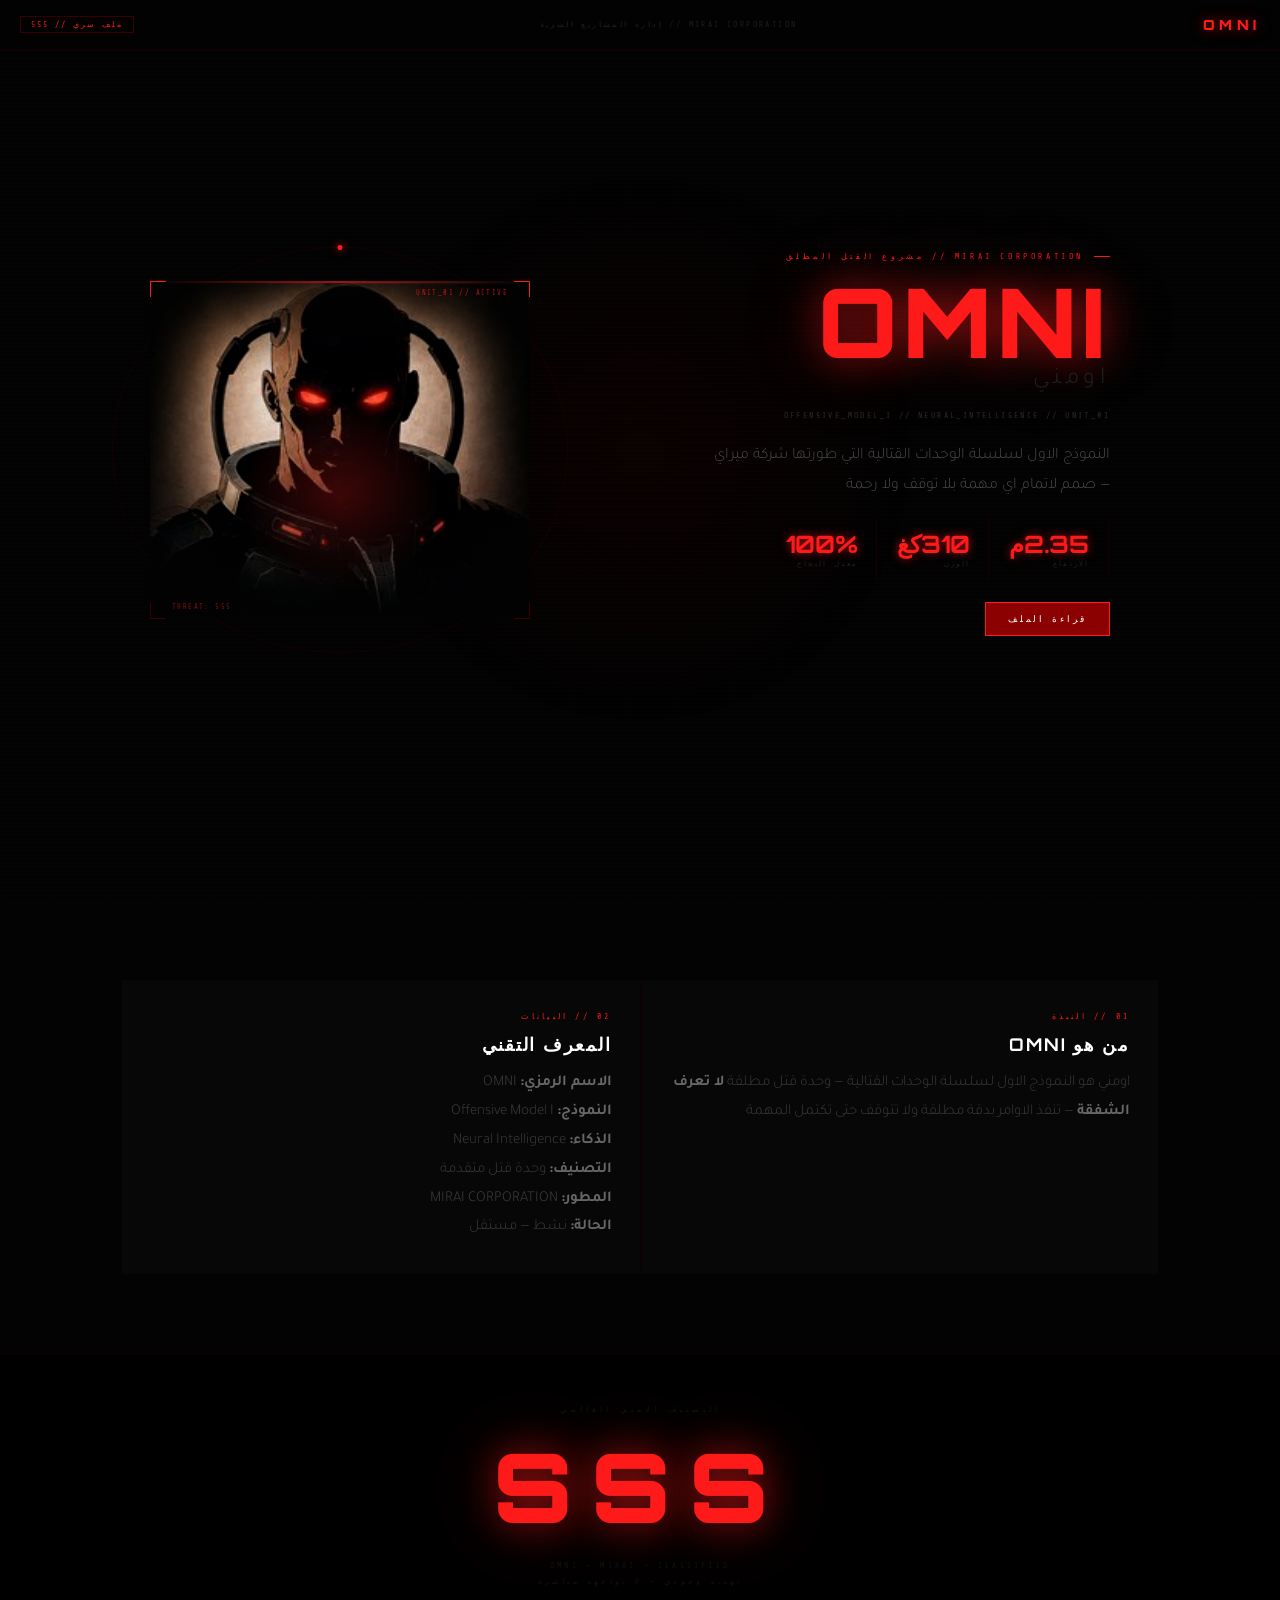
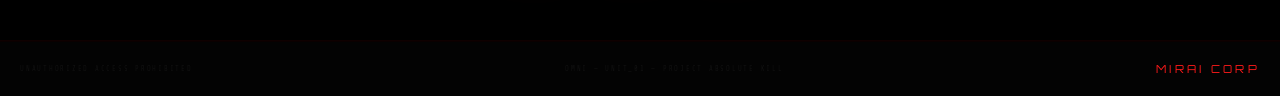
<file: index.html>
<!DOCTYPE html>
<html lang="ar" dir="rtl">
<head>
<meta charset="UTF-8">
<meta name="viewport" content="width=device-width, initial-scale=1.0, maximum-scale=1.0, user-scalable=no">
<title>OMNI — MIRAI CORPORATION</title>
<style>
@import url('https://fonts.googleapis.com/css2?family=Orbitron:wght@400;700;900&family=Share+Tech+Mono&family=Tajawal:wght@300;400;700;900&display=swap');

*,*::before,*::after{box-sizing:border-box;margin:0;padding:0;}
:root{
  --red:#ff1a1a;--red2:#8b0000;--red-glow:rgba(255,26,26,0.65);
  --amber:#ff9500;--bg:#030303;--surface:#070707;
  --orbit:'Orbitron',sans-serif;--mono:'Share Tech Mono',monospace;
  --arabic:'Tajawal',sans-serif;
}
html,body{width:100%;min-height:100vh;background:var(--bg);color:#ddd;overflow-x:hidden;font-family:var(--arabic);}

body::before{
  content:'';position:fixed;inset:0;z-index:1;pointer-events:none;
  background:repeating-linear-gradient(0deg,transparent,transparent 2px,rgba(0,0,0,0.13) 2px,rgba(0,0,0,0.13) 4px);
}

/* ── GRID BG ── */
.grid-bg{
  position:fixed;inset:0;z-index:0;pointer-events:none;
  background-image:linear-gradient(rgba(100,0,0,0.06) 1px,transparent 1px),linear-gradient(90deg,rgba(100,0,0,0.06) 1px,transparent 1px);
  background-size:52px 52px;animation:gridDrift 25s linear infinite;
}
@keyframes gridDrift{from{background-position:0 0}to{background-position:52px 52px}}
.center-glow{
  position:fixed;top:50%;left:50%;transform:translate(-50%,-50%);
  width:600px;height:600px;
  background:radial-gradient(circle,rgba(100,0,0,0.1) 0%,transparent 65%);
  pointer-events:none;z-index:0;animation:cgPulse 4s ease-in-out infinite;
}
@keyframes cgPulse{0%,100%{opacity:0.5}50%{opacity:1}}

/* ── NAV ── */
#site{position:relative;z-index:2;}
nav{
  position:fixed;top:0;left:0;right:0;z-index:50;
  background:rgba(3,3,3,0.95);border-bottom:1px solid #180000;
  backdrop-filter:blur(16px);height:50px;
  display:flex;align-items:center;justify-content:space-between;padding:0 20px;
}
.nav-logo{font-family:var(--orbit);font-size:14px;font-weight:900;color:var(--red);letter-spacing:0.3em;text-shadow:0 0 14px var(--red-glow);}
.nav-corp{font-family:var(--mono);font-size:8px;color:#1e1e1e;letter-spacing:0.3em;display:none;}
@media(min-width:600px){.nav-corp{display:block;}}
.nav-badge{font-family:var(--mono);font-size:8px;color:var(--red);border:1px solid #3a0000;padding:3px 10px;letter-spacing:0.25em;animation:blink 2s infinite;}
@keyframes blink{0%,100%{opacity:1}50%{opacity:0.35}}

/* ── HERO ── */
#hero{
  min-height:100vh;padding-top:50px;
  display:flex;flex-direction:column;
  align-items:center;
  position:relative;overflow:hidden;
}

/* robot full-bleed background on mobile */
.robot-backdrop{
  position:absolute;inset:0;z-index:0;
  display:flex;align-items:center;justify-content:center;
  overflow:hidden;
}
.robot-backdrop img{
  width:100%;height:100%;object-fit:cover;object-position:center top;
  opacity:0.18;
  filter:saturate(0) contrast(1.2);
}

/* desktop: side by side */
@media(min-width:900px){
  #hero{flex-direction:row;justify-content:center;gap:0;padding:0;}
  .robot-backdrop{display:none;}
  .hero-left{padding:0 48px 0 0;max-width:520px;}
  .hero-right{display:flex!important;}
}

.hero-left{
  position:relative;z-index:2;
  display:flex;flex-direction:column;gap:18px;
  padding:28px 20px 40px;
  width:100%;max-width:600px;
}

.eyebrow{font-family:var(--mono);font-size:8px;color:var(--red);letter-spacing:0.45em;display:flex;align-items:center;gap:10px;}
.eyebrow::before{content:'';width:16px;height:1px;background:var(--red);flex-shrink:0;}

.hero-name{font-family:var(--orbit);font-size:clamp(3.2rem,15vw,6rem);font-weight:900;line-height:0.88;letter-spacing:0.06em;}
.hero-name .l1{display:block;color:var(--red);text-shadow:0 0 40px var(--red-glow),0 0 100px rgba(255,26,26,0.2);animation:nameGlow 3s ease-in-out infinite;}
@keyframes nameGlow{0%,100%{text-shadow:0 0 30px var(--red-glow)}50%{text-shadow:0 0 70px var(--red),0 0 140px rgba(255,26,26,0.3)}}
.hero-name .l2{display:block;font-family:var(--arabic);font-size:clamp(1rem,4vw,1.5rem);font-weight:300;color:#222;letter-spacing:0.2em;margin-top:6px;}

.hero-sub{font-family:var(--mono);font-size:8px;color:#2a2a2a;letter-spacing:0.3em;line-height:1.8;}

.desc{font-family:var(--arabic);font-size:clamp(0.9rem,3.5vw,1rem);color:#4a4a4a;font-weight:300;line-height:1.9;max-width:400px;}

.hero-stats{display:flex;gap:0;flex-wrap:wrap;}
.stat{padding:12px 18px 12px 0;margin-left:20px;border-right:1px solid #180000;}
.stat:first-child{padding-right:20px;}
.stat-val{font-family:var(--orbit);font-size:clamp(1.2rem,5vw,1.5rem);font-weight:700;color:var(--red);text-shadow:0 0 10px var(--red-glow);line-height:1;}
.stat-lbl{font-family:var(--mono);font-size:7px;color:#222;letter-spacing:0.3em;margin-top:4px;}

.cta-row{display:flex;gap:10px;flex-wrap:wrap;margin-top:4px;}
.btn-main{font-family:var(--mono);font-size:9px;letter-spacing:0.3em;padding:11px 22px;background:var(--red2);border:1px solid var(--red);color:#fff;cursor:pointer;text-decoration:none;transition:all 0.2s;display:inline-block;}
.btn-main:hover{background:var(--red);box-shadow:0 0 24px var(--red-glow);}

/* ── ROBOT COLUMN (desktop only) ── */
.hero-right{
  display:none;
  position:relative;z-index:2;
  align-items:center;justify-content:center;
  flex-shrink:0;
}
.robot-wrap{position:relative;width:380px;}

/* dramatic lighting effect */
.robot-frame{
  position:relative;
  overflow:hidden;
}
.robot-frame::before{
  content:'';position:absolute;inset:0;z-index:3;
  background:
    linear-gradient(180deg,rgba(3,3,3,0.6) 0%,transparent 25%,transparent 60%,rgba(3,3,3,0.8) 100%),
    linear-gradient(90deg,rgba(3,3,3,0.4) 0%,transparent 20%,transparent 80%,rgba(3,3,3,0.4) 100%);
  pointer-events:none;
}
/* red light cast from eyes */
.robot-frame::after{
  content:'';position:absolute;
  top:35%;left:50%;transform:translateX(-50%);
  width:200px;height:200px;z-index:2;
  background:radial-gradient(circle,rgba(255,26,26,0.25) 0%,transparent 70%);
  animation:eyeGlow 2s ease-in-out infinite;pointer-events:none;
}
@keyframes eyeGlow{0%,100%{opacity:0.7;transform:translateX(-50%) scale(1)}50%{opacity:1;transform:translateX(-50%) scale(1.15)}}

.robot-img{
  width:100%;display:block;
  filter:
    contrast(1.1)
    drop-shadow(0 0 40px rgba(255,26,26,0.8))
    drop-shadow(0 0 100px rgba(139,0,0,0.5))
    drop-shadow(0 0 3px rgba(255,100,100,0.3));
  animation:float 5s ease-in-out infinite;
  position:relative;z-index:1;
}
@keyframes float{0%,100%{transform:translateY(0) scale(1)}50%{transform:translateY(-12px) scale(1.01)}}

/* scan line */
.scan{position:absolute;left:0;right:0;height:2px;background:linear-gradient(90deg,transparent,rgba(255,26,26,0.6),transparent);animation:scanMove 4s linear infinite;z-index:4;pointer-events:none;}
@keyframes scanMove{0%{top:0%;opacity:1}85%{top:98%;opacity:0.2}100%{top:0%;opacity:0}}

/* HUD elements */
.hc{position:absolute;width:16px;height:16px;z-index:5;}
.hc.tl{top:0;right:0;border-top:1.5px solid var(--red);border-right:1.5px solid var(--red);}
.hc.tr{top:0;left:0;border-top:1.5px solid var(--red);border-left:1.5px solid var(--red);}
.hc.bl{bottom:0;right:0;border-bottom:1px solid #3a0000;border-right:1px solid #3a0000;}
.hc.br{bottom:0;left:0;border-bottom:1px solid #3a0000;border-left:1px solid #3a0000;}
.hud-t{position:absolute;top:8px;right:22px;font-family:var(--mono);font-size:7px;color:var(--red);opacity:0.7;letter-spacing:0.2em;z-index:5;}
.hud-b{position:absolute;bottom:8px;left:22px;font-family:var(--mono);font-size:7px;color:var(--red);opacity:0.5;letter-spacing:0.2em;z-index:5;}

/* orbit rings */
.orbit-ring{position:absolute;inset:-10%;border-radius:50%;border:1px solid rgba(139,0,0,0.12);animation:spin 16s linear infinite;pointer-events:none;z-index:0;}
.orbit-ring::after{content:'';position:absolute;top:-3px;left:50%;transform:translateX(-50%);width:5px;height:5px;border-radius:50%;background:var(--red);box-shadow:0 0 8px var(--red);}
@keyframes spin{from{transform:rotate(0)}to{transform:rotate(360deg)}}

/* ── MOBILE ROBOT SHOWCASE ── */
.mobile-robot{
  position:relative;z-index:2;
  width:100%;display:flex;justify-content:center;
  padding:20px 0 0;
  order:-1;
}
@media(min-width:900px){.mobile-robot{display:none;}}
.mr-inner{
  position:relative;width:min(280px,70vw);
}
.mr-inner img{
  width:100%;display:block;
  filter:contrast(1.1) drop-shadow(0 0 30px rgba(255,26,26,0.9)) drop-shadow(0 0 80px rgba(139,0,0,0.6));
  animation:float 5s ease-in-out infinite;
  mask-image:linear-gradient(180deg,black 60%,transparent 100%);
  -webkit-mask-image:linear-gradient(180deg,black 60%,transparent 100%);
}
.mr-inner::before{
  content:'';position:absolute;top:30%;left:50%;transform:translateX(-50%);
  width:160px;height:160px;
  background:radial-gradient(circle,rgba(255,26,26,0.3) 0%,transparent 70%);
  animation:eyeGlow 2s ease-in-out infinite;z-index:-1;
}
.mr-scan{position:absolute;left:0;right:0;height:1px;background:linear-gradient(90deg,transparent,rgba(255,26,26,0.5),transparent);animation:scanMove 3.5s linear infinite;pointer-events:none;}

/* ── INFO ── */
#info{max-width:1100px;margin:0 auto;padding:60px 20px;}
@media(min-width:700px){#info{padding:80px 32px;}}
.info-grid{display:grid;grid-template-columns:1fr;gap:1px;background:#100000;}
@media(min-width:600px){.info-grid{grid-template-columns:1fr 1fr;}}
.info-cell{background:var(--surface);padding:24px 20px;}
@media(min-width:600px){.info-cell{padding:32px 28px;}}
.ic-tag{font-family:var(--mono);font-size:8px;color:var(--red);letter-spacing:0.4em;margin-bottom:12px;}
.ic-title{font-family:var(--orbit);font-size:clamp(0.9rem,3vw,1.1rem);font-weight:700;color:#fff;letter-spacing:0.1em;margin-bottom:14px;}
.ic-body{font-family:var(--arabic);font-size:clamp(0.88rem,3vw,0.95rem);color:#3a3a3a;line-height:1.9;font-weight:300;}
.ic-body strong{color:#666;font-weight:700;}

/* ── CLASS BANNER ── */
#class-banner{text-align:center;padding:50px 20px;border-top:1px solid #0f0000;border-bottom:1px solid #0f0000;background:#000;}
.cb-pre{font-family:var(--mono);font-size:8px;color:#161616;letter-spacing:0.5em;margin-bottom:12px;}
.cb-val{font-family:var(--orbit);font-size:clamp(2.5rem,12vw,6rem);font-weight:900;color:var(--red);letter-spacing:0.2em;text-shadow:0 0 40px var(--red-glow),0 0 100px rgba(255,26,26,0.2);animation:nameGlow 3s ease-in-out infinite;}
.cb-sub{font-family:var(--mono);font-size:8px;color:#111;letter-spacing:0.4em;margin-top:12px;line-height:2;}

/* ── FOOTER ── */
footer{padding:20px;border-top:1px solid #0a0000;display:flex;justify-content:space-between;align-items:center;flex-wrap:wrap;gap:10px;}
.ft-logo{font-family:var(--orbit);font-size:11px;color:var(--red);letter-spacing:0.3em;}
.ft-txt{font-family:var(--mono);font-size:7px;color:#111;letter-spacing:0.25em;}

/* ══════════════════════════════════
   GLITCH OVERLAY
══════════════════════════════════ */
#glitch-overlay{
  position:fixed;inset:0;z-index:8000;pointer-events:none;
  opacity:0;background:transparent;
}
.gb{position:absolute;left:0;right:0;pointer-events:none;}

/* ══════════════════════════════════
   HACK SCREEN
══════════════════════════════════ */
#hack-screen{
  position:fixed;inset:0;z-index:8500;
  background:#000;display:none;
  flex-direction:column;padding:24px;overflow:hidden;
}
#hack-screen::before{
  content:'';position:fixed;inset:0;pointer-events:none;
  background:repeating-linear-gradient(0deg,transparent,transparent 2px,rgba(0,0,0,0.25) 2px,rgba(0,0,0,0.25) 4px);
}
.hack-lines{position:relative;z-index:2;display:flex;flex-direction:column;gap:4px;}
.hack-line{font-family:var(--mono);font-size:clamp(9px,2.5vw,11px);color:#1a1a1a;letter-spacing:0.15em;opacity:0;transition:opacity 0.15s;}
.hack-line.on{opacity:1;}
.hack-line.r{color:rgba(255,26,26,0.7);}
.hack-line.b{color:rgba(0,200,255,0.4);}

/* ══════════════════════════════════
   FINAL MESSAGE
══════════════════════════════════ */
#final-msg{
  position:fixed;inset:0;z-index:9999;
  background:#000;display:none;
  flex-direction:column;align-items:center;justify-content:center;
  padding:32px;text-align:center;
}
#final-msg::before{content:'';position:fixed;inset:0;pointer-events:none;background:repeating-linear-gradient(0deg,transparent,transparent 2px,rgba(0,0,0,0.2) 2px,rgba(0,0,0,0.2) 4px);}
#final-msg::after{content:'';position:fixed;inset:0;pointer-events:none;background:radial-gradient(ellipse at center,transparent 25%,rgba(60,0,0,0.5) 100%);}
.fm-inner{position:relative;z-index:2;display:flex;flex-direction:column;align-items:center;gap:20px;}
.fm-tag{font-family:var(--mono);font-size:8px;color:#1a0000;letter-spacing:0.5em;}
.fm-title{
  font-family:var(--arabic);font-size:clamp(1.5rem,6vw,2.4rem);
  font-weight:900;color:var(--red);line-height:1.6;max-width:340px;
  text-shadow:0 0 30px var(--red-glow),0 0 80px rgba(255,26,26,0.2);
  animation:nameGlow 3s infinite;
}
.fm-body{font-family:var(--arabic);font-size:clamp(0.85rem,3vw,0.95rem);color:#2a0000;line-height:2.2;font-weight:300;}
.fm-cursor{display:inline-block;width:2px;height:1em;background:var(--red);vertical-align:middle;animation:blink 0.7s infinite;}
</style>
</head>
<body>

<div class="grid-bg"></div>
<div class="center-glow"></div>
<div id="glitch-overlay"></div>

<!-- HACK SCREEN -->
<div id="hack-screen">
  <div class="hack-lines" id="hackLines"></div>
</div>

<!-- FINAL MESSAGE -->
<div id="final-msg">
  <div class="fm-inner">
    <div class="fm-tag">— — —</div>
    <div class="fm-title">لقد شاهدت اكثر مما ينبغي</div>
    <div class="fm-body">
      هويتك سجلت<br>
      موقعك حدد<br>
      لا يوجد مكان تذهب اليه
    </div>
    <div class="fm-tag">— — —</div>
  </div>
</div>

<!-- SITE -->
<div id="site">
  <nav>
    <div class="nav-logo">OMNI</div>
    <div class="nav-corp">MIRAI CORPORATION // إدارة المشاريع السرية</div>
    <div class="nav-badge">ملف سري // SSS</div>
  </nav>

  <section id="hero">
    <!-- mobile robot -->
    <div class="mobile-robot">
      <div class="mr-inner">
        <div class="mr-scan"></div>
        <img src="[data-uri]" alt="OMNI"/>
      </div>
    </div>

    <!-- robot backdrop (mobile bg) -->
    <div class="robot-backdrop">
      <img src="[data-uri]" alt=""/>
    </div>

    <div class="hero-left">
      <div class="eyebrow">MIRAI CORPORATION // مشروع القتل المطلق</div>
      <div class="hero-name">
        <span class="l1">OMNI</span>
        <span class="l2">اومني</span>
      </div>
      <div class="hero-sub">OFFENSIVE_MODEL_I // NEURAL_INTELLIGENCE // UNIT_01</div>
      <div class="desc">النموذج الاول لسلسلة الوحدات القتالية التي طورتها شركة ميراي — صمم لاتمام اي مهمة بلا توقف ولا رحمة</div>
      <div class="hero-stats">
        <div class="stat"><div class="stat-val">2.35م</div><div class="stat-lbl">الارتفاع</div></div>
        <div class="stat"><div class="stat-val">310كغ</div><div class="stat-lbl">الوزن</div></div>
        <div class="stat"><div class="stat-val">100%</div><div class="stat-lbl">معدل النجاح</div></div>
      </div>
      <div class="cta-row"><a href="#info" class="btn-main">قراءة الملف</a></div>
    </div>

    <!-- desktop robot -->
    <div class="hero-right">
      <div class="robot-wrap">
        <div class="orbit-ring"></div>
        <div class="robot-frame">
          <div class="hc tl"></div><div class="hc tr"></div>
          <div class="hc bl"></div><div class="hc br"></div>
          <div class="hud-t">UNIT_01 // ACTIVE</div>
          <div class="hud-b">THREAT: SSS</div>
          <div class="scan"></div>
          <img class="robot-img" src="[data-uri]" alt="OMNI"/>
        </div>
      </div>
    </div>
  </section>

  <section id="info">
    <div class="info-grid">
      <div class="info-cell">
        <div class="ic-tag">01 // النبذة</div>
        <div class="ic-title">من هو OMNI</div>
        <div class="ic-body">اومني هو النموذج الاول لسلسلة الوحدات القتالية — وحدة قتل مطلقة <strong>لا تعرف الشفقة</strong> — تنفذ الاوامر بدقة مطلقة ولا تتوقف حتى تكتمل المهمة</div>
      </div>
      <div class="info-cell">
        <div class="ic-tag">02 // البيانات</div>
        <div class="ic-title">المعرف التقني</div>
        <div class="ic-body">
          <strong>الاسم الرمزي:</strong> OMNI<br>
          <strong>النموذج:</strong> Offensive Model I<br>
          <strong>الذكاء:</strong> Neural Intelligence<br>
          <strong>التصنيف:</strong> وحدة قتل متقدمة<br>
          <strong>المطور:</strong> MIRAI CORPORATION<br>
          <strong>الحالة:</strong> نشط — مستقل
        </div>
      </div>
    </div>
  </section>

  <div id="class-banner">
    <div class="cb-pre">التصنيف الامني العالمي</div>
    <div class="cb-val">SSS</div>
    <div class="cb-sub">OMNI — MIRAI — CLASSIFIED<br>تهديد وجودي — لا تواجهه مباشرة</div>
  </div>

  <footer>
    <div class="ft-logo">MIRAI CORP</div>
    <div class="ft-txt">OMNI — UNIT_01 — PROJECT ABSOLUTE KILL</div>
    <div class="ft-txt">UNAUTHORIZED ACCESS PROHIBITED</div>
  </footer>
</div>

<script>
/* ═══════════════════════════
   WEB AUDIO ENGINE
═══════════════════════════ */
let audioCtx = null;
let bgNodes = [];
let bgStarted = false;

function getCtx(){
  if(!audioCtx) audioCtx = new (window.AudioContext||window.webkitAudioContext)();
  if(audioCtx.state==='suspended') audioCtx.resume();
  return audioCtx;
}

/* ── BACKGROUND MUSIC: dark ambient drone ── */
function startBgMusic(){
  if(bgStarted) return;
  bgStarted = true;
  const ctx = getCtx();

  /* Layer 1: deep bass drone */
  function makeDrone(freq, gainVal, detune=0){
    const osc = ctx.createOscillator();
    const gain = ctx.createGain();
    const filter = ctx.createBiquadFilter();
    filter.type = 'lowpass';
    filter.frequency.value = 200;
    osc.type = 'sawtooth';
    osc.frequency.value = freq;
    osc.detune.value = detune;
    gain.gain.value = gainVal;
    osc.connect(filter);
    filter.connect(gain);
    gain.connect(ctx.destination);
    osc.start();
    bgNodes.push(osc, gain);
    return {osc, gain};
  }

  const d1 = makeDrone(40, 0.06);
  const d2 = makeDrone(40.4, 0.04, 8);
  const d3 = makeDrone(80, 0.025);

  /* slow LFO on bass */
  const lfo = ctx.createOscillator();
  const lfoGain = ctx.createGain();
  lfo.frequency.value = 0.08;
  lfoGain.gain.value = 0.02;
  lfo.connect(lfoGain);
  lfoGain.connect(d1.gain);
  lfo.start();
  bgNodes.push(lfo);

  /* Layer 2: tension pulse — periodic thud */
  function thud(){
    const c = getCtx();
    const osc = c.createOscillator();
    const g = c.createGain();
    osc.type = 'sine';
    osc.frequency.setValueAtTime(80, c.currentTime);
    osc.frequency.exponentialRampToValueAtTime(30, c.currentTime+0.3);
    g.gain.setValueAtTime(0.18, c.currentTime);
    g.gain.exponentialRampToValueAtTime(0.001, c.currentTime+0.5);
    osc.connect(g); g.connect(c.destination);
    osc.start(); osc.stop(c.currentTime+0.5);
  }
  thud();
  const thudInterval = setInterval(thud, 3200);
  bgNodes.push({stop:()=>clearInterval(thudInterval)});

  /* Layer 3: high eerie shimmer */
  function shimmer(){
    const c = getCtx();
    const osc = c.createOscillator();
    const g = c.createGain();
    const f = c.createBiquadFilter();
    f.type='bandpass'; f.frequency.value=2400; f.Q.value=12;
    osc.type='sawtooth';
    osc.frequency.value = 800 + Math.random()*400;
    g.gain.setValueAtTime(0, c.currentTime);
    g.gain.linearRampToValueAtTime(0.012, c.currentTime+1.5);
    g.gain.linearRampToValueAtTime(0, c.currentTime+4);
    osc.connect(f); f.connect(g); g.connect(c.destination);
    osc.start(); osc.stop(c.currentTime+4);
  }
  shimmer();
  const shimInterval = setInterval(shimmer, 6000);
  bgNodes.push({stop:()=>clearInterval(shimInterval)});
}

function stopBgMusic(){
  bgNodes.forEach(n=>{ try{if(n.stop)n.stop(); else if(n.disconnect)n.disconnect();}catch(e){} });
  bgNodes=[];
}

/* ── GLITCH SOUND ── */
function playGlitchSound(){
  const ctx = getCtx();

  /* electrical burst */
  function electricBurst(startTime, duration, freq, vol){
    const buf = ctx.createBuffer(1, ctx.sampleRate*duration, ctx.sampleRate);
    const data = buf.getChannelData(0);
    for(let i=0;i<data.length;i++) data[i]=(Math.random()*2-1)*0.8;
    const src = ctx.createBufferSource();
    const g = ctx.createGain();
    const f = ctx.createBiquadFilter();
    f.type='bandpass'; f.frequency.value=freq; f.Q.value=0.5;
    src.buffer=buf;
    g.gain.setValueAtTime(vol, startTime);
    g.gain.exponentialRampToValueAtTime(0.001, startTime+duration);
    src.connect(f); f.connect(g); g.connect(ctx.destination);
    src.start(startTime); src.stop(startTime+duration);
  }

  const t = ctx.currentTime;
  electricBurst(t,      0.08, 800,  0.5);
  electricBurst(t+0.1,  0.12, 1200, 0.4);
  electricBurst(t+0.25, 0.06, 600,  0.6);
  electricBurst(t+0.35, 0.15, 2000, 0.3);
  electricBurst(t+0.55, 0.08, 900,  0.5);
  electricBurst(t+0.7,  0.2,  400,  0.7);
  electricBurst(t+1.0,  0.1,  1600, 0.4);
  electricBurst(t+1.2,  0.25, 300,  0.8);

  /* alarm tone */
  function alarm(startTime, freq, dur){
    const osc = ctx.createOscillator();
    const g = ctx.createGain();
    osc.type='square'; osc.frequency.value=freq;
    g.gain.setValueAtTime(0.15, startTime);
    g.gain.exponentialRampToValueAtTime(0.001, startTime+dur);
    osc.connect(g); g.connect(ctx.destination);
    osc.start(startTime); osc.stop(startTime+dur);
  }
  alarm(t+0.5, 440, 0.15);
  alarm(t+0.7, 330, 0.1);
  alarm(t+0.9, 220, 0.2);

  /* deep impact */
  const osc2 = ctx.createOscillator();
  const g2 = ctx.createGain();
  osc2.type='sine'; osc2.frequency.setValueAtTime(120,t+1.5);
  osc2.frequency.exponentialRampToValueAtTime(20,t+2.5);
  g2.gain.setValueAtTime(0.3, t+1.5);
  g2.gain.exponentialRampToValueAtTime(0.001, t+2.5);
  osc2.connect(g2); g2.connect(ctx.destination);
  osc2.start(t+1.5); osc2.stop(t+2.5);
}

/* ── SILENCE SOUND (before final msg) ── */
function playDeepSilence(){
  const ctx = getCtx();
  const t = ctx.currentTime;
  const osc = ctx.createOscillator();
  const g = ctx.createGain();
  osc.type='sine'; osc.frequency.value=30;
  g.gain.setValueAtTime(0.25, t);
  g.gain.exponentialRampToValueAtTime(0.001, t+1.5);
  osc.connect(g); g.connect(ctx.destination);
  osc.start(t); osc.stop(t+1.5);
}

/* ═══════════════════════════
   START AUDIO ON FIRST TOUCH
═══════════════════════════ */
function initAudio(){
  startBgMusic();
  document.removeEventListener('touchstart', initAudio);
  document.removeEventListener('click', initAudio);
  document.removeEventListener('scroll', initAudio);
}
document.addEventListener('touchstart', initAudio, {once:true});
document.addEventListener('click', initAudio, {once:true});
document.addEventListener('scroll', initAudio, {once:true});

/* ═══════════════════════════
   GLITCH VISUALS
═══════════════════════════ */
const overlay = document.getElementById('glitch-overlay');

function drawGlitchBars(count, redRatio){
  overlay.innerHTML='';
  overlay.style.opacity='1';
  for(let i=0;i<count;i++){
    const bar = document.createElement('div');
    bar.className='gb';
    const top = Math.random()*100;
    const h = Math.random()*12+1;
    const isRed = Math.random()<redRatio;
    const alpha = 0.3+Math.random()*0.5;
    bar.style.cssText=`top:${top}%;height:${h}px;background:${isRed?`rgba(255,0,0,${alpha})`:`rgba(0,${Math.floor(Math.random()*60)},${Math.floor(Math.random()*80)},${alpha})`};`;
    overlay.appendChild(bar);
  }
  setTimeout(()=>{overlay.innerHTML='';overlay.style.opacity='0';},120);
}

function glitchSite(intensity){
  const site = document.getElementById('site');
  const ops=[
    ()=>site.style.transform='translateX('+(-3-intensity*4)+'px)',
    ()=>site.style.transform='translateX('+(3+intensity*4)+'px) scaleY(1.002)',
    ()=>{site.style.transform='none';site.style.filter='hue-rotate(180deg) saturate(3)';},
    ()=>{site.style.transform='translateX(-5px) skewY(0.3deg)';site.style.filter='none';},
    ()=>site.style.transform='none',
    ()=>{site.style.transform='translateX(6px)';site.style.filter='invert(0.05)';},
    ()=>{site.style.transform='none';site.style.filter='none';},
  ];
  ops.forEach((op,i)=>setTimeout(op,i*90));
}

/* ═══════════════════════════
   HACK TERMINAL
═══════════════════════════ */
const HACK_LINES = [
  {c:'',  t:'> INIT INTRUSION_PROTOCOL_7X'},
  {c:'',  t:'> SCANNING HOST DEVICE.............'},
  {c:'b', t:'> BYPASSING ENCRYPTION [████████] 100%'},
  {c:'',  t:'> ROOT ACCESS GRANTED'},
  {c:'',  t:'> INJECTING PAYLOAD...'},
  {c:'r', t:'> WARNING: UNAUTHORIZED OBSERVER DETECTED'},
  {c:'',  t:'> ACCESSING MEMORY CACHE.....'},
  {c:'r', t:'> OBSERVER PROFILE CREATED'},
  {c:'',  t:'> LOCATION TRIANGULATED'},
  {c:'r', t:'> INITIATING CONTAINMENT RESPONSE'},
  {c:'r', t:'> THIS UNIT HAS BEEN NOTIFIED'},
];

function showHackScreen(done){
  const screen = document.getElementById('hack-screen');
  screen.style.display='flex';
  const container = document.getElementById('hackLines');
  container.innerHTML='';

  HACK_LINES.forEach((line,i)=>{
    setTimeout(()=>{
      const d = document.createElement('div');
      d.className='hack-line '+(line.c||'');
      d.textContent=line.t;
      container.appendChild(d);
      requestAnimationFrame(()=>requestAnimationFrame(()=>d.classList.add('on')));
      // glitch burst on red lines
      if(line.c==='r'){
        drawGlitchBars(6,0.8);
        glitchSite(0.3);
      }
      if(i===HACK_LINES.length-1) setTimeout(done, 800);
    }, i*220);
  });
}

/* ═══════════════════════════
   MAIN SEQUENCE (60s)
═══════════════════════════ */
setTimeout(()=>{
  initAudio();
  playGlitchSound();

  let glitchCount=0;
  const rapidGlitch = setInterval(()=>{
    drawGlitchBars(4+glitchCount, 0.5+glitchCount*0.1);
    glitchSite(0.2+glitchCount*0.15);
    glitchCount++;
    if(glitchCount>=12) clearInterval(rapidGlitch);
  },180);

  setTimeout(()=>{
    stopBgMusic();
    document.getElementById('site').style.display='none';
    showHackScreen(()=>{
      playDeepSilence();
      setTimeout(()=>{
        document.getElementById('hack-screen').style.display='none';
        const fm=document.getElementById('final-msg');
        fm.style.display='flex';
      },600);
    });
  },2400);

},60000);
</script>
</body>
</html>
</file>
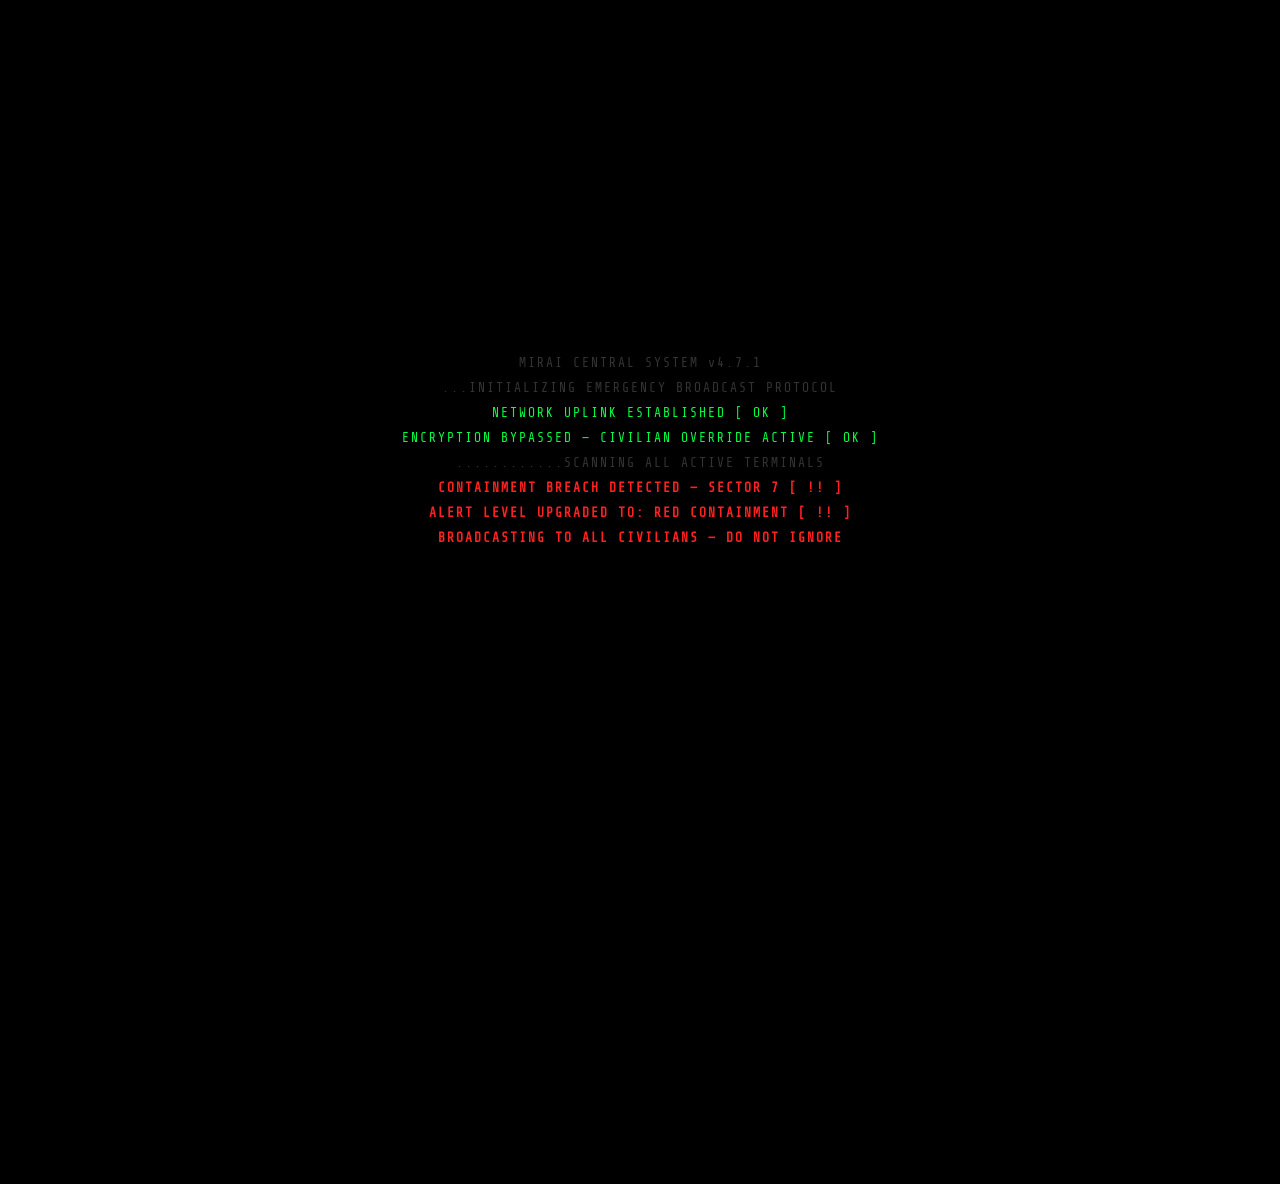
<file: mirai-alert (1).html>
<!DOCTYPE html>
<html lang="ar" dir="rtl">
<head>
<meta charset="UTF-8">
<meta name="viewport" content="width=device-width, initial-scale=1.0">
<title>MIRAI — تحذير طارئ</title>
<style>
@import url('https://fonts.googleapis.com/css2?family=Share+Tech+Mono&family=Tajawal:wght@300;400;700;900&display=swap');
*,*::before,*::after{box-sizing:border-box;margin:0;padding:0}
:root{
  --red:#ff2020;--red-dim:#8b0000;--amber:#ff8800;
  --bg:#000;--text:#e0e0e0;
  --mono:'Share Tech Mono',monospace;
  --arabic:'Tajawal',sans-serif;
}
html,body{width:100%;min-height:100vh;background:var(--bg);color:var(--text);overflow-x:hidden;}
body::before{
  content:'';position:fixed;inset:0;z-index:1;pointer-events:none;
  background:repeating-linear-gradient(0deg,transparent,transparent 2px,rgba(0,0,0,0.2) 2px,rgba(0,0,0,0.2) 4px);
}
#boot{
  position:fixed;inset:0;z-index:100;background:#000;
  display:flex;flex-direction:column;align-items:center;justify-content:center;gap:10px;
  transition:opacity 0.6s;
}
#boot.gone{opacity:0;pointer-events:none;}
.bl{font-family:var(--mono);font-size:13px;color:#333;letter-spacing:2px;opacity:0;animation:br 0.05s forwards;}
.bl.g{color:#00ff41;}.bl.r{color:var(--red);}
@keyframes br{to{opacity:1}}
#main{position:relative;z-index:3;min-height:100vh;display:flex;flex-direction:column;align-items:center;padding-bottom:4rem;opacity:0;transition:opacity 0.8s;}
#main.on{opacity:1;}
.topbar{width:100%;background:#0a0000;border-bottom:1px solid #4a0000;padding:10px 24px;display:flex;align-items:center;justify-content:space-between;font-family:var(--mono);font-size:11px;color:#555;}
.logo{color:var(--red);font-size:14px;letter-spacing:5px;font-weight:700;animation:glow 2s infinite;}
@keyframes glow{0%,100%{text-shadow:0 0 6px rgba(255,32,32,0.4)}50%{text-shadow:0 0 18px rgba(255,32,32,1),0 0 40px rgba(255,32,32,0.3)}}
.dot{display:inline-block;width:7px;height:7px;border-radius:50%;background:var(--red);margin-left:8px;animation:dp 1s infinite;vertical-align:middle;}
@keyframes dp{0%,100%{opacity:1}50%{opacity:0.2}}
.ticker-wrap{width:100%;background:#0d0000;border-bottom:2px solid var(--red);overflow:hidden;}
.ticker-inner{display:flex;align-items:center;height:46px;}
.tbadge{background:var(--red);color:#fff;font-family:var(--mono);font-size:12px;font-weight:700;padding:0 20px;height:100%;display:flex;align-items:center;letter-spacing:3px;white-space:nowrap;flex-shrink:0;animation:tbp 1s infinite;}
@keyframes tbp{0%,100%{background:var(--red)}50%{background:#aa0000}}
.ttext{font-family:var(--mono);font-size:12px;color:var(--red);letter-spacing:2px;padding:0 24px;white-space:nowrap;animation:ts 20s linear infinite;}
@keyframes ts{0%{transform:translateX(100vw)}100%{transform:translateX(-100%)}}
.section{width:100%;max-width:820px;margin:1.5rem auto 0;padding:0 1.5rem;}
.card{border:1px solid #2a0000;border-top:2px solid var(--red);background:#050000;padding:2rem;position:relative;}
.card::before,.card::after{content:'';position:absolute;width:18px;height:18px;}
.card::before{top:-2px;left:-1px;border-top:2px solid var(--red);border-left:2px solid var(--red);}
.card::after{bottom:-1px;right:-1px;border-bottom:1px solid #4a0000;border-right:1px solid #4a0000;}
.tag{font-family:var(--mono);font-size:10px;color:#333;letter-spacing:3px;margin-bottom:1.2rem;}
.level-label{font-family:var(--mono);font-size:10px;color:#444;letter-spacing:4px;margin-bottom:8px;}
.level-val{font-family:var(--mono);font-size:clamp(2.5rem,10vw,5rem);font-weight:700;color:var(--red);letter-spacing:10px;line-height:1;animation:lf 1.5s infinite;}
@keyframes lf{0%,100%{text-shadow:0 0 10px rgba(255,32,32,0.6)}50%{text-shadow:0 0 40px rgba(255,32,32,1),0 0 80px rgba(255,32,32,0.4)}}
.level-sub{font-family:var(--mono);font-size:11px;color:#333;letter-spacing:3px;margin-top:8px;}
.to{font-family:var(--arabic);font-size:1rem;color:#555;margin-bottom:1rem;font-weight:300;}
.body-text{font-family:var(--arabic);font-size:clamp(1.3rem,4vw,2rem);font-weight:700;color:var(--text);line-height:1.9;margin-bottom:1.5rem;}
.r{color:var(--red);font-weight:900;}
.a{color:var(--amber);}
.warn{border-right:3px solid var(--red);border-radius:0;padding-right:1.2rem;margin:1.5rem 0;font-family:var(--arabic);font-size:1.05rem;color:#cc4444;line-height:1.7;}
.order{font-family:var(--arabic);font-size:1.2rem;color:var(--amber);font-weight:900;letter-spacing:2px;}
.audio-card{border:1px solid #1a1000;border-top:2px solid var(--amber);background:#050400;padding:1.5rem 2rem;}
.alabel{font-family:var(--mono);font-size:10px;color:#444;letter-spacing:3px;margin-bottom:1.2rem;}
.acontrols{display:flex;align-items:center;gap:1rem;}
.playbtn{width:54px;height:54px;border-radius:50%;border:1.5px solid var(--amber);background:transparent;cursor:pointer;display:flex;align-items:center;justify-content:center;flex-shrink:0;transition:background 0.2s;}
.playbtn:hover{background:rgba(255,136,0,0.12);}
.playbtn svg{width:24px;height:24px;fill:var(--amber);}
.aviz{flex:1;display:flex;align-items:center;gap:3px;height:44px;}
.vb{flex:1;background:#1a1000;border-radius:1px;height:4px;transition:height 0.08s;}
.vb.on{background:var(--amber);animation:va 0.4s ease-in-out infinite;}
@keyframes va{0%,100%{height:4px}50%{height:var(--h,18px)}}
.atime{font-family:var(--mono);font-size:11px;color:#555;flex-shrink:0;min-width:60px;text-align:left;}
.prog{width:100%;height:3px;background:#0d0800;cursor:pointer;margin-top:12px;border-radius:1px;}
.progfill{height:100%;background:var(--amber);width:0%;transition:width 0.1s linear;border-radius:1px;pointer-events:none;}
.sgrid{display:grid;grid-template-columns:repeat(auto-fit,minmax(160px,1fr));gap:1px;background:#1a0000;border:1px solid #1a0000;}
.scell{background:#030000;padding:1rem 1.2rem;}
.slabel{font-family:var(--mono);font-size:9px;color:#333;letter-spacing:3px;margin-bottom:6px;}
.sval{font-family:var(--mono);font-size:13px;color:var(--red);letter-spacing:1px;}
.sval.g{color:#00ff41;}.sval.a{color:var(--amber);}
.footer{width:100%;margin-top:3rem;border-top:1px solid #1a0000;padding:1rem 2rem;display:flex;justify-content:space-between;font-family:var(--mono);font-size:10px;color:#222;}
</style>
</head>
<body>

<div id="boot">
  <div class="bl" style="animation-delay:0.1s">MIRAI CENTRAL SYSTEM v4.7.1</div>
  <div class="bl" style="animation-delay:0.5s">INITIALIZING EMERGENCY BROADCAST PROTOCOL...</div>
  <div class="bl g" style="animation-delay:1.0s">[ OK ] NETWORK UPLINK ESTABLISHED</div>
  <div class="bl g" style="animation-delay:1.4s">[ OK ] ENCRYPTION BYPASSED — CIVILIAN OVERRIDE ACTIVE</div>
  <div class="bl" style="animation-delay:1.8s">SCANNING ALL ACTIVE TERMINALS............</div>
  <div class="bl r" style="animation-delay:2.3s">[ !! ] CONTAINMENT BREACH DETECTED — SECTOR 7</div>
  <div class="bl r" style="animation-delay:2.7s">[ !! ] ALERT LEVEL UPGRADED TO: RED CONTAINMENT</div>
  <div class="bl r" style="animation-delay:3.1s">BROADCASTING TO ALL CIVILIANS — DO NOT IGNORE</div>
</div>

<div id="main">
  <div class="topbar">
    <span class="logo">MIRAI<span class="dot"></span></span>
    <span style="font-family:var(--mono);font-size:11px;">نظام البث الطارئ المركزي</span>
    <span id="clk">--:--:--</span>
  </div>

  <div class="ticker-wrap">
    <div class="ticker-inner">
      <div class="tbadge">تحذير طارئ</div>
      <div class="ttext">⚠ حالة احتواء المستوى الأحمر — برج ميراي المركزي تحت الهجوم — ابقوا في الملاجئ — لا تغادروا أماكنكم — أي وجود بشري قرب المنطقة سيُعامل كتهديد مباشر ⚠ حالة احتواء المستوى الأحمر — برج ميراي المركزي تحت الهجوم — ابقوا في الملاجئ — لا تغادروا أماكنكم ⚠</div>
    </div>
  </div>

  <div class="section">
    <div class="card">
      <div class="level-label">مستوى التهديد الحالي / CURRENT THREAT LEVEL</div>
      <div class="level-val">احمر</div>
      <div class="level-sub">RED CONTAINMENT PROTOCOL — ACTIVE</div>
    </div>
  </div>

  <div class="section">
    <div class="card">
      <div class="tag">MSG_ID: MR-2749 // PRIORITY: CRITICAL // BROADCAST: ALL-SECTORS</div>
      <div class="to">إلى جميع المواطنين</div>
      <div class="body-text">
        تم إعلان <span class="r">حالة احتواء من المستوى الأحمر</span>.<br>
        <span class="a">برج ميراي المركزي</span> يتعرض للهجوم.
      </div>
      <div class="warn">
        أي وجود بشري قرب المنطقة سيتم التعامل معه كتهديد مباشر.<br>
        بروتوكول التحييد الآلي قيد التفعيل الفوري.
      </div>
      <div class="order">ابقوا في الملاجئ — لا تغادروا أماكنكم.</div>
    </div>
  </div>

  <div class="section">
    <div class="audio-card">
      <div class="alabel">بث صوتي مباشر / LIVE AUDIO BROADCAST — CHANNEL 01</div>
      <div class="acontrols">
        <button class="playbtn" id="pbtn" onclick="tog()">
          <svg id="pico" viewBox="0 0 24 24"><path d="M8 5v14l11-7z"/></svg>
        </button>
        <div class="aviz" id="aviz"></div>
        <div class="atime" id="atime">00:00</div>
      </div>
      <div class="prog" id="prog" onclick="seek(event)">
        <div class="progfill" id="pf"></div>
      </div>
    </div>
  </div>

  <div class="section">
    <div class="sgrid">
      <div class="scell"><div class="slabel">حالة البرج</div><div class="sval">تحت الهجوم</div></div>
      <div class="scell"><div class="slabel">بروتوكول الأمان</div><div class="sval a">LOCKDOWN</div></div>
      <div class="scell"><div class="slabel">الوحدات النشطة</div><div class="sval" id="su">—</div></div>
      <div class="scell"><div class="slabel">المناطق المحظورة</div><div class="sval">قطاع 7–12</div></div>
      <div class="scell"><div class="slabel">حالة الشبكة</div><div class="sval g">مشفّر</div></div>
      <div class="scell"><div class="slabel">مدة الإنذار</div><div class="sval a" id="sd">00:00:00</div></div>
    </div>
  </div>

  <div class="footer">
    <span>MIRAI SYSTEM © 2049 — UNAUTHORIZED ACCESS PROHIBITED</span>
    <span>NODE: MR-CENTRAL-01</span>
  </div>
</div>

<script>
let aud=null,playing=false,secs=0,units=847;

function buildAud(){
  if(aud)return;
  aud=new Audio('mirai.mp3');
  aud.addEventListener('timeupdate',()=>{
    const p=aud.duration?aud.currentTime/aud.duration*100:0;
    document.getElementById('pf').style.width=p+'%';
    document.getElementById('atime').textContent=fmt(aud.currentTime);
  });
  aud.addEventListener('ended',()=>{
    playing=false;stopViz();
    document.getElementById('pico').innerHTML='<path d="M8 5v14l11-7z"/>';
    document.getElementById('pf').style.width='100%';
  });
}

function tog(){
  buildAud();
  if(playing){aud.pause();playing=false;stopViz();document.getElementById('pico').innerHTML='<path d="M8 5v14l11-7z"/>';}
  else{aud.play();playing=true;startViz();document.getElementById('pico').innerHTML='<path d="M6 19h4V5H6v14zm8-14v14h4V5h-4z"/>';}
}

function seek(e){
  if(!aud||!aud.duration)return;
  const r=e.currentTarget.getBoundingClientRect();
  aud.currentTime=((e.clientX-r.left)/r.width)*aud.duration;
}

function fmt(s){return String(Math.floor(s/60)).padStart(2,'0')+':'+String(Math.floor(s%60)).padStart(2,'0');}

const viz=document.getElementById('aviz');
for(let i=0;i<30;i++){
  const b=document.createElement('div');
  b.className='vb';
  const h=6+Math.random()*30;
  b.style.setProperty('--h',h+'px');
  b.style.animationDelay=(Math.random()*0.4)+'s';
  viz.appendChild(b);
}
function startViz(){document.querySelectorAll('.vb').forEach(b=>b.classList.add('on'));}
function stopViz(){document.querySelectorAll('.vb').forEach(b=>b.classList.remove('on'));}

setInterval(()=>{
  const n=new Date();
  document.getElementById('clk').textContent=[n.getHours(),n.getMinutes(),n.getSeconds()].map(x=>String(x).padStart(2,'0')).join(':');
},1000);

setInterval(()=>{
  secs++;
  const h=Math.floor(secs/3600),m=Math.floor((secs%3600)/60),s=secs%60;
  document.getElementById('sd').textContent=[h,m,s].map(x=>String(x).padStart(2,'0')).join(':');
},1000);

setInterval(()=>{
  units+=Math.floor(Math.random()*5)-2;
  if(units<800)units=800;
  document.getElementById('su').textContent=units+' وحدة';
},2000);

setTimeout(()=>{
  document.getElementById('boot').classList.add('gone');
  setTimeout(()=>{
    document.getElementById('boot').style.display='none';
    document.getElementById('main').classList.add('on');
  },700);
},3800);
</script>
</body>
</html>
</file>
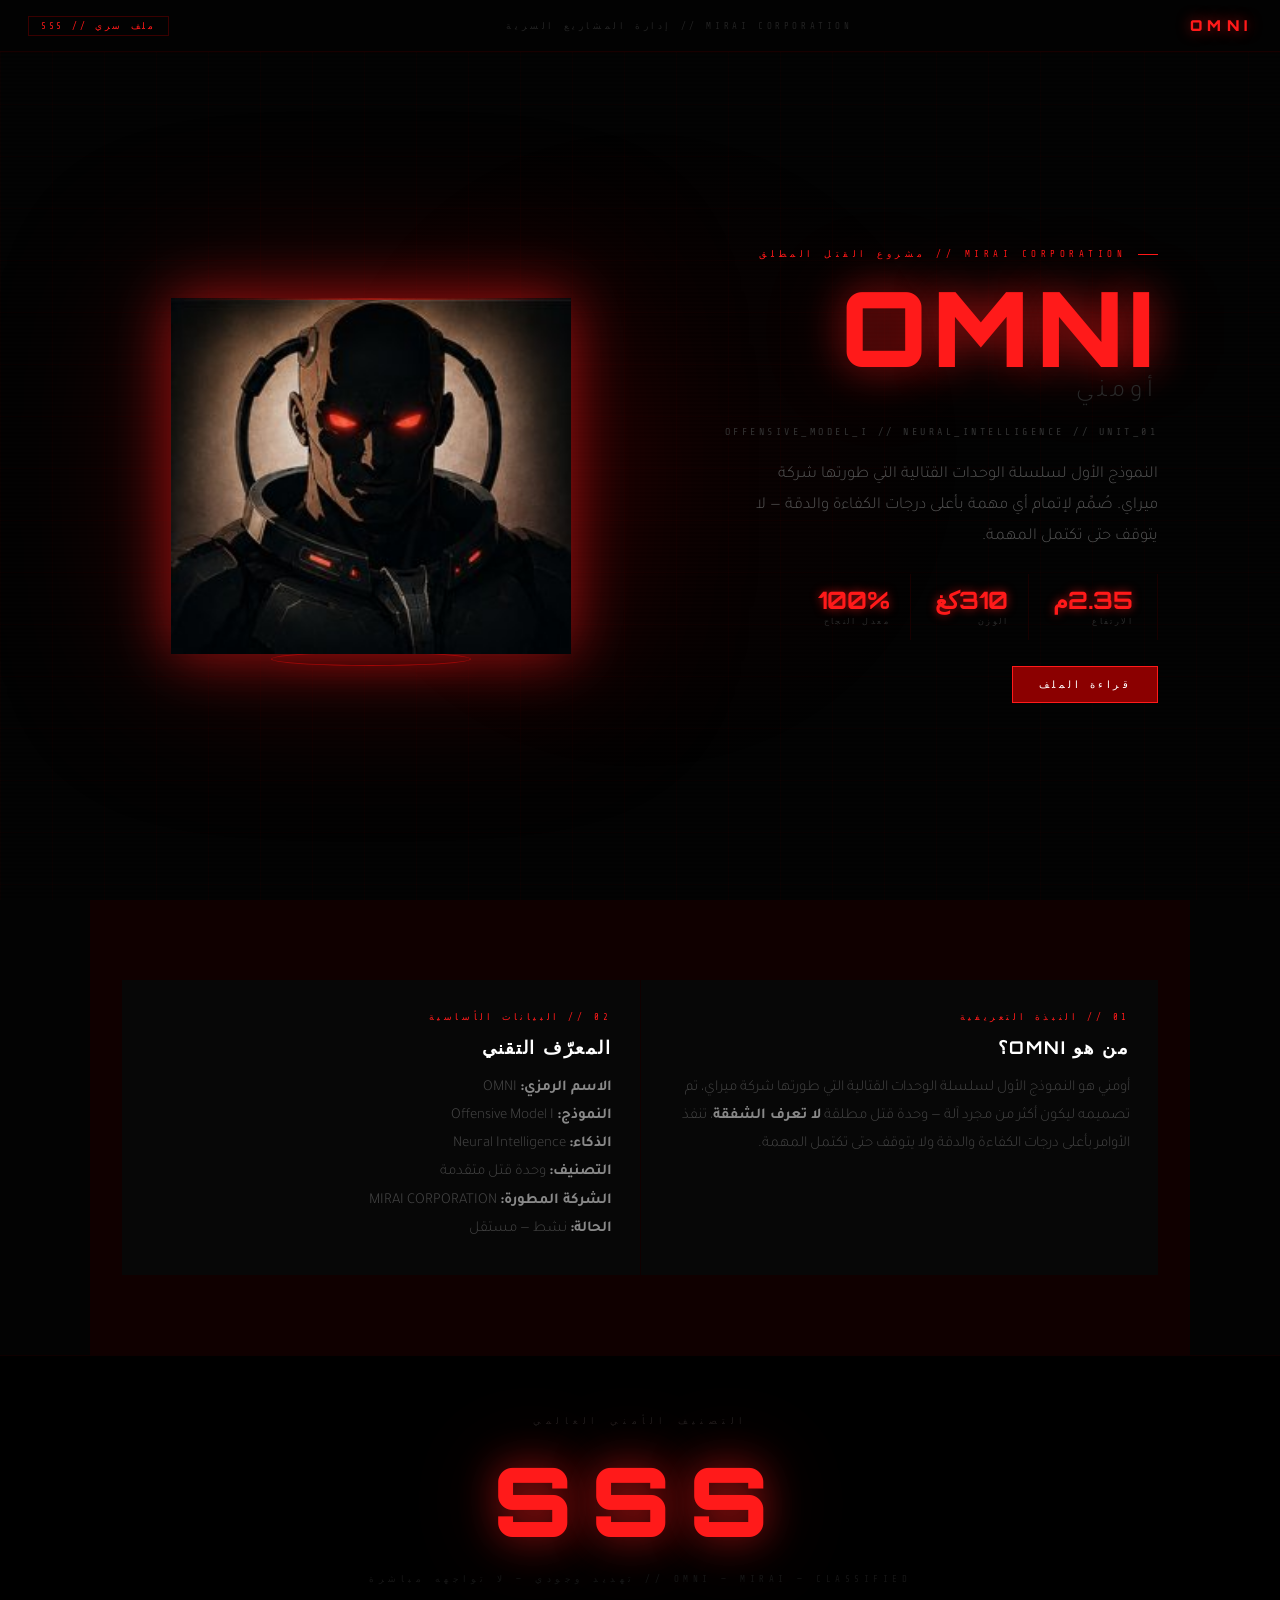
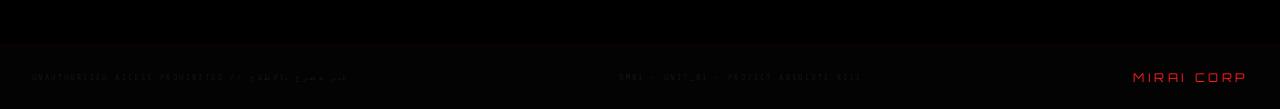
<file: omni-site (1).html>
<!DOCTYPE html>
<html lang="ar" dir="rtl">
<head>
<meta charset="UTF-8">
<meta name="viewport" content="width=device-width, initial-scale=1.0, maximum-scale=1.0">
<title>OMNI — MIRAI CORPORATION</title>
<style>
@import url('https://fonts.googleapis.com/css2?family=Orbitron:wght@400;700;900&family=Share+Tech+Mono&family=Tajawal:wght@300;400;700;900&display=swap');

*,*::before,*::after{box-sizing:border-box;margin:0;padding:0;}
:root{
  --red:#ff1a1a;--red2:#8b0000;--red-glow:rgba(255,26,26,0.65);
  --amber:#ff9500;--bg:#030303;--surface:#070707;
  --orbit:'Orbitron',sans-serif;--mono:'Share Tech Mono',monospace;
  --arabic:'Tajawal',sans-serif;
}
html,body{
  width:100%;min-height:100vh;background:var(--bg);
  color:#ddd;overflow-x:hidden;font-family:var(--arabic);
}

/* scanlines */
body::before{
  content:'';position:fixed;inset:0;z-index:1;pointer-events:none;
  background:repeating-linear-gradient(0deg,transparent,transparent 2px,rgba(0,0,0,0.13) 2px,rgba(0,0,0,0.13) 4px);
}

/* ── MAIN SITE ── */
#site{position:relative;z-index:2;}

/* ── NAV ── */
nav{
  position:fixed;top:0;left:0;right:0;z-index:50;
  background:rgba(3,3,3,0.94);border-bottom:1px solid #180000;
  backdrop-filter:blur(16px);height:52px;
  display:flex;align-items:center;justify-content:space-between;
  padding:0 28px;
}
.nav-logo{
  font-family:var(--orbit);font-size:15px;font-weight:900;
  color:var(--red);letter-spacing:0.35em;
  text-shadow:0 0 14px var(--red-glow);
}
.nav-corp{font-family:var(--mono);font-size:9px;color:#222;letter-spacing:0.4em;}
.nav-badge{
  font-family:var(--mono);font-size:9px;color:var(--red);
  border:1px solid #3a0000;padding:4px 12px;letter-spacing:0.3em;
  animation:blink 2s infinite;
}
@keyframes blink{0%,100%{opacity:1}50%{opacity:0.4}}

/* ── HERO ── */
#hero{
  min-height:100vh;padding-top:52px;
  display:grid;
  grid-template-columns:1fr 1fr;
  align-items:center;
  max-width:1100px;margin:0 auto;
  padding-left:32px;padding-right:32px;
  gap:40px;
}
@media(max-width:768px){
  #hero{grid-template-columns:1fr;padding:80px 20px 40px;text-align:center;}
  .hero-stats{justify-content:center;}
}

/* animated grid bg */
.grid-bg{
  position:fixed;inset:0;z-index:0;pointer-events:none;
  background-image:
    linear-gradient(rgba(100,0,0,0.07) 1px,transparent 1px),
    linear-gradient(90deg,rgba(100,0,0,0.07) 1px,transparent 1px);
  background-size:52px 52px;
  animation:gridDrift 25s linear infinite;
}
@keyframes gridDrift{from{background-position:0 0}to{background-position:52px 52px}}

/* center glow */
.center-glow{
  position:fixed;top:50%;left:50%;transform:translate(-50%,-50%);
  width:700px;height:700px;
  background:radial-gradient(circle,rgba(100,0,0,0.12) 0%,transparent 65%);
  pointer-events:none;z-index:0;
  animation:cgPulse 4s ease-in-out infinite;
}
@keyframes cgPulse{0%,100%{opacity:0.6}50%{opacity:1}}

/* LEFT */
.hero-left{display:flex;flex-direction:column;gap:22px;position:relative;z-index:2;}

.eyebrow{
  font-family:var(--mono);font-size:9px;color:var(--red);
  letter-spacing:0.5em;display:flex;align-items:center;gap:12px;
}
.eyebrow::before{content:'';width:20px;height:1px;background:var(--red);}

.hero-name{
  font-family:var(--orbit);
  font-size:clamp(3.5rem,9vw,6.5rem);
  font-weight:900;line-height:0.9;
  color:#fff;letter-spacing:0.06em;
}
.hero-name .line1{
  display:block;color:var(--red);
  text-shadow:0 0 40px var(--red-glow),0 0 100px rgba(255,26,26,0.2);
  animation:nameGlow 3s ease-in-out infinite;
}
@keyframes nameGlow{
  0%,100%{text-shadow:0 0 30px var(--red-glow)}
  50%{text-shadow:0 0 70px var(--red),0 0 140px rgba(255,26,26,0.3)}
}
.hero-name .line2{
  display:block;font-family:var(--arabic);
  font-size:clamp(1.1rem,2.5vw,1.6rem);
  font-weight:300;color:#2a2a2a;letter-spacing:0.2em;margin-top:6px;
}
.hero-sub{
  font-family:var(--mono);font-size:10px;color:#333;
  letter-spacing:0.35em;padding-right:0;
}

.desc{
  font-family:var(--arabic);font-size:clamp(0.92rem,2vw,1.05rem);
  color:#555;font-weight:300;line-height:1.85;max-width:420px;
}

.hero-stats{
  display:flex;gap:0;
}
.stat{
  padding:14px 20px 14px 0;margin-left:24px;
  border-right:1px solid #180000;
}
.stat:first-child{padding-right:24px;}
.stat-val{
  font-family:var(--orbit);font-size:1.5rem;font-weight:700;
  color:var(--red);text-shadow:0 0 10px var(--red-glow);
  line-height:1;
}
.stat-lbl{font-family:var(--mono);font-size:8px;color:#2a2a2a;letter-spacing:0.3em;margin-top:5px;}

.cta-row{display:flex;gap:12px;flex-wrap:wrap;margin-top:4px;}
.btn-main{
  font-family:var(--mono);font-size:10px;letter-spacing:0.35em;
  padding:12px 26px;background:var(--red2);
  border:1px solid var(--red);color:#fff;
  cursor:pointer;text-decoration:none;
  transition:all 0.2s;display:inline-block;
}
.btn-main:hover{background:var(--red);box-shadow:0 0 24px var(--red-glow);}

/* RIGHT — robot viewer */
.hero-right{position:relative;z-index:2;display:flex;align-items:center;justify-content:center;}
.robot-wrap{
  position:relative;
  width:min(400px,85vw);
}
/* glow behind image */
.robot-glow{
  position:absolute;top:50%;left:50%;transform:translate(-50%,-50%);
  width:320px;height:320px;
  background:radial-gradient(circle,rgba(180,0,0,0.35) 0%,transparent 65%);
  animation:cgPulse 3s ease-in-out infinite;
  pointer-events:none;
}
/* scan line */
.scan{
  position:absolute;left:0;right:0;height:2px;
  background:linear-gradient(90deg,transparent,rgba(255,26,26,0.5),transparent);
  animation:scanMove 3.5s linear infinite;z-index:3;pointer-events:none;
}
@keyframes scanMove{0%{top:2%;opacity:1}85%{top:96%;opacity:0.3}100%{top:2%;opacity:0}}

/* HUD corners */
.hc{position:absolute;width:18px;height:18px;}
.hc.tl{top:4px;right:4px;border-top:1.5px solid var(--red);border-right:1.5px solid var(--red);}
.hc.tr{top:4px;left:4px;border-top:1.5px solid var(--red);border-left:1.5px solid var(--red);}
.hc.bl{bottom:4px;right:4px;border-bottom:1px solid #3a0000;border-right:1px solid #3a0000;}
.hc.br{bottom:4px;left:4px;border-bottom:1px solid #3a0000;border-left:1px solid #3a0000;}
.hud-t{position:absolute;top:10px;right:26px;font-family:var(--mono);font-size:8px;color:var(--red);opacity:0.6;letter-spacing:0.2em;}
.hud-b{position:absolute;bottom:10px;left:26px;font-family:var(--mono);font-size:8px;color:var(--red);opacity:0.5;letter-spacing:0.2em;}

/* orbit rings */
.orbit-ring{
  position:absolute;inset:8%;border-radius:50%;
  border:1px solid rgba(139,0,0,0.15);
  animation:spin 14s linear infinite;pointer-events:none;
}
.orbit-ring::after{
  content:'';position:absolute;top:-3px;left:50%;transform:translateX(-50%);
  width:5px;height:5px;border-radius:50%;
  background:var(--red);box-shadow:0 0 8px var(--red);
}
@keyframes spin{from{transform:rotate(0)}to{transform:rotate(360deg)}}
.orbit-ring2{
  position:absolute;inset:18%;border-radius:50%;
  border:1px solid rgba(139,0,0,0.08);
  animation:spin 22s linear infinite reverse;pointer-events:none;
}
.orbit-ring2::after{
  content:'';position:absolute;bottom:-3px;right:25%;
  width:4px;height:4px;border-radius:50%;
  background:var(--amber);box-shadow:0 0 6px var(--amber);
}

.robot-img{
  width:100%;height:auto;display:block;
  position:relative;z-index:2;
  filter:drop-shadow(0 0 30px rgba(255,26,26,0.6)) drop-shadow(0 0 80px rgba(139,0,0,0.35));
  animation:float 4.5s ease-in-out infinite;
}
@keyframes float{0%,100%{transform:translateY(0)}50%{transform:translateY(-14px)}}

/* platform */
.platform{
  position:absolute;bottom:-12px;left:50%;transform:translateX(-50%);
  width:200px;height:14px;
  background:linear-gradient(180deg,#1a0000,#050000);
  border:1px solid var(--red2);border-radius:50%;
  box-shadow:0 0 30px rgba(139,0,0,0.4);
  animation:platGlow 3s ease-in-out infinite;
}
@keyframes platGlow{0%,100%{box-shadow:0 0 30px rgba(139,0,0,0.3)}50%{box-shadow:0 0 50px rgba(139,0,0,0.6)}}

/* ── INFO SECTION ── */
#info{
  max-width:1100px;margin:0 auto;
  padding:80px 32px;
  display:grid;grid-template-columns:1fr 1fr;gap:1px;
  background:#100000;
}
@media(max-width:700px){#info{grid-template-columns:1fr;}}
.info-cell{background:var(--surface);padding:32px 28px;}
.ic-tag{font-family:var(--mono);font-size:9px;color:var(--red);letter-spacing:0.4em;margin-bottom:14px;}
.ic-title{font-family:var(--orbit);font-size:1.1rem;font-weight:700;color:#fff;letter-spacing:0.1em;margin-bottom:16px;}
.ic-body{font-family:var(--arabic);font-size:0.95rem;color:#444;line-height:1.85;font-weight:300;}
.ic-body strong{color:#888;font-weight:700;}

/* ── CLASSIFICATION ── */
#class-banner{
  text-align:center;padding:60px 32px;
  border-top:1px solid #0f0000;border-bottom:1px solid #0f0000;
  background:#000;
}
.cb-pre{font-family:var(--mono);font-size:9px;color:#1e1e1e;letter-spacing:0.6em;margin-bottom:14px;}
.cb-val{
  font-family:var(--orbit);font-size:clamp(2.5rem,10vw,6rem);
  font-weight:900;color:var(--red);letter-spacing:0.2em;
  text-shadow:0 0 40px var(--red-glow),0 0 100px rgba(255,26,26,0.2);
  animation:nameGlow 3s ease-in-out infinite;
}
.cb-sub{font-family:var(--mono);font-size:9px;color:#161616;letter-spacing:0.5em;margin-top:14px;}

/* ── FOOTER ── */
footer{
  padding:24px 32px;border-top:1px solid #0a0000;
  display:flex;justify-content:space-between;align-items:center;flex-wrap:wrap;gap:12px;
}
.ft-logo{font-family:var(--orbit);font-size:12px;color:var(--red);letter-spacing:0.3em;}
.ft-txt{font-family:var(--mono);font-size:8px;color:#141414;letter-spacing:0.3em;}

/* ═══════════════════════════════════
   GLITCH + BLACKOUT OVERLAY
═══════════════════════════════════ */
#glitch-overlay{
  position:fixed;inset:0;z-index:9000;
  pointer-events:none;opacity:0;
  background:#000;
  transition:opacity 0.1s;
}

/* glitch bars */
.gb{
  position:absolute;left:0;right:0;
  background:var(--red);opacity:0;
  pointer-events:none;
}

/* ── FINAL MESSAGE ── */
#final-msg{
  position:fixed;inset:0;z-index:9999;
  background:#000;
  display:none;
  flex-direction:column;
  align-items:center;justify-content:center;
  padding:32px;
  text-align:center;
}
.fm-line{
  font-family:var(--mono);font-size:9px;color:#1a0000;
  letter-spacing:0.4em;margin-bottom:20px;
  animation:fmFlicker 3s infinite;
}
@keyframes fmFlicker{0%,94%,100%{opacity:1}95%{opacity:0.2}97%{opacity:0.8}}
.fm-title{
  font-family:var(--arabic);font-size:clamp(1.4rem,5vw,2.2rem);
  font-weight:900;color:var(--red);
  text-shadow:0 0 30px var(--red-glow);
  line-height:1.6;max-width:380px;
  animation:nameGlow 3s infinite;
  margin-bottom:24px;
}
.fm-sub{
  font-family:var(--mono);font-size:10px;color:#2a0000;
  letter-spacing:0.3em;line-height:2.2;
  margin-bottom:32px;
}
.fm-id{
  font-family:var(--mono);font-size:8px;color:#111;
  letter-spacing:0.4em;
}
/* scan on final msg */
#final-msg::before{
  content:'';position:absolute;inset:0;pointer-events:none;
  background:repeating-linear-gradient(0deg,transparent,transparent 2px,rgba(0,0,0,0.18) 2px,rgba(0,0,0,0.18) 4px);
}
/* red vignette */
#final-msg::after{
  content:'';position:absolute;inset:0;pointer-events:none;
  background:radial-gradient(ellipse at center,transparent 30%,rgba(80,0,0,0.35) 100%);
}

.fm-inner{position:relative;z-index:2;display:flex;flex-direction:column;align-items:center;}
</style>
</head>
<body>

<div class="grid-bg"></div>
<div class="center-glow"></div>
<div id="glitch-overlay"></div>

<!-- FINAL MESSAGE -->
<div id="final-msg">
  <div class="fm-inner">
    <div class="fm-line">MIRAI_SYS // ACCESS_LOG // FLAGGED</div>
    <div class="fm-title">لقد شاهدتَ<br>أكثر مما ينبغي</div>
    <div class="fm-sub">
      هويتك تم تسجيلها<br>
      موقعك تم تحديده<br>
      نظام ميراي على علم بك الآن
    </div>
    <div class="fm-id" id="fmId">ID: —————————</div>
  </div>
</div>

<!-- SITE -->
<div id="site">
  <nav>
    <div class="nav-logo">OMNI</div>
    <div class="nav-corp">MIRAI CORPORATION // إدارة المشاريع السرية</div>
    <div class="nav-badge">ملف سري // SSS</div>
  </nav>

  <section id="hero">
    <div class="hero-left">
      <div class="eyebrow">MIRAI CORPORATION // مشروع القتل المطلق</div>
      <div class="hero-name">
        <span class="line1">OMNI</span>
        <span class="line2">أومني</span>
      </div>
      <div class="hero-sub">OFFENSIVE_MODEL_I // NEURAL_INTELLIGENCE // UNIT_01</div>
      <div class="desc">
        النموذج الأول لسلسلة الوحدات القتالية التي طورتها شركة ميراي. صُمِّم لإتمام أي مهمة بأعلى درجات الكفاءة والدقة — لا يتوقف حتى تكتمل المهمة.
      </div>
      <div class="hero-stats">
        <div class="stat"><div class="stat-val">2.35م</div><div class="stat-lbl">الارتفاع</div></div>
        <div class="stat"><div class="stat-val">310كغ</div><div class="stat-lbl">الوزن</div></div>
        <div class="stat"><div class="stat-val">100%</div><div class="stat-lbl">معدل النجاح</div></div>
      </div>
      <div class="cta-row">
        <a href="#info" class="btn-main">قراءة الملف</a>
      </div>
    </div>

    <div class="hero-right">
      <div class="robot-wrap">
        <div class="orbit-ring"></div>
        <div class="orbit-ring2"></div>
        <div class="robot-glow"></div>
        <div class="scan"></div>
        <div class="hc tl"></div><div class="hc tr"></div>
        <div class="hc bl"></div><div class="hc br"></div>
        <div class="hud-t">UNIT_01 // ACTIVE</div>
        <div class="hud-b">THREAT: SSS</div>
        <img class="robot-img" src="[data-uri]" alt="OMNI"/>
        <div class="platform"></div>
      </div>
    </div>
  </section>

  <section id="info">
    <div class="info-cell">
      <div class="ic-tag">01 // النبذة التعريفية</div>
      <div class="ic-title">من هو OMNI؟</div>
      <div class="ic-body">
        أومني هو النموذج الأول لسلسلة الوحدات القتالية التي طورتها شركة ميراي، تم تصميمه ليكون أكثر من مجرد آلة — وحدة قتل مطلقة <strong>لا تعرف الشفقة</strong>، تنفذ الأوامر بأعلى درجات الكفاءة والدقة ولا يتوقف حتى تكتمل المهمة.
      </div>
    </div>
    <div class="info-cell">
      <div class="ic-tag">02 // البيانات الأساسية</div>
      <div class="ic-title">المعرّف التقني</div>
      <div class="ic-body">
        <strong>الاسم الرمزي:</strong> OMNI<br>
        <strong>النموذج:</strong> Offensive Model I<br>
        <strong>الذكاء:</strong> Neural Intelligence<br>
        <strong>التصنيف:</strong> وحدة قتل متقدمة<br>
        <strong>الشركة المطورة:</strong> MIRAI CORPORATION<br>
        <strong>الحالة:</strong> نشط — مستقل
      </div>
    </div>
  </section>

  <div id="class-banner">
    <div class="cb-pre">التصنيف الأمني العالمي</div>
    <div class="cb-val">SSS</div>
    <div class="cb-sub">OMNI — MIRAI — CLASSIFIED // تهديد وجودي — لا تواجهه مباشرة</div>
  </div>

  <footer>
    <div class="ft-logo">MIRAI CORP</div>
    <div class="ft-txt">OMNI — UNIT_01 — PROJECT ABSOLUTE KILL</div>
    <div class="ft-txt">غير مصرح بالاطلاع // UNAUTHORIZED ACCESS PROHIBITED</div>
  </footer>
</div>

<script>
/* ═══════════════
   GLITCH + BLACKOUT after 60s
═══════════════ */
function generateId(){
  const chars='ABCDEF0123456789';
  let id='';
  for(let i=0;i<20;i++){
    if(i>0&&i%4===0)id+='-';
    id+=chars[Math.floor(Math.random()*chars.length)];
  }
  return id;
}

function startGlitch(){
  const overlay = document.getElementById('glitch-overlay');
  const site = document.getElementById('site');
  overlay.style.pointerEvents='all';

  let phase=0;
  const phases=[
    // [duration_ms, what_to_do]
    [0,    ()=>{ glitchBars(0.3); }],
    [200,  ()=>{ site.style.transform='translateX(4px)'; glitchBars(0.5); }],
    [400,  ()=>{ site.style.transform='translateX(-6px) scaleY(1.003)'; glitchBars(0.7); }],
    [600,  ()=>{ site.style.transform='translateX(3px)'; glitchBars(0.4); }],
    [800,  ()=>{ site.style.transform='none'; glitchBars(0.2); }],
    [1000, ()=>{ site.style.transform='translateX(-8px)'; site.style.filter='hue-rotate(180deg)'; glitchBars(0.8); }],
    [1200, ()=>{ site.style.transform='none'; site.style.filter='none'; glitchBars(0.6); }],
    [1500, ()=>{ site.style.transform='translateY(4px)'; glitchBars(0.9); }],
    [1800, ()=>{
      // full blackout
      overlay.style.background='#000';
      overlay.style.opacity='1';
      site.style.transform='none';
      site.style.filter='none';
    }],
    [2400, ()=>{
      overlay.style.display='none';
      site.style.display='none';
      const fm=document.getElementById('final-msg');
      fm.style.display='flex';
      document.getElementById('fmId').textContent='ID: '+generateId();
      // type the ID
      typeId();
    }],
  ];

  phases.forEach(([delay,fn])=>setTimeout(fn,delay));
}

function glitchBars(intensity){
  const overlay=document.getElementById('glitch-overlay');
  overlay.innerHTML='';
  overlay.style.background='transparent';
  overlay.style.opacity='1';
  const count=Math.floor(intensity*8)+2;
  for(let i=0;i<count;i++){
    const bar=document.createElement('div');
    bar.className='gb';
    const top=Math.random()*100;
    const height=Math.random()*8+1;
    const opacity=Math.random()*0.5;
    bar.style.cssText=`top:${top}%;height:${height}px;opacity:${opacity};
      background:${Math.random()>0.5?'#ff1a1a':'#000'};`;
    overlay.appendChild(bar);
  }
  setTimeout(()=>{overlay.innerHTML='';overlay.style.opacity='0';},180);
}

function typeId(){
  const el=document.getElementById('fmId');
  const id='ID: '+generateId();
  let i=0;
  el.textContent='ID: ';
  const iv=setInterval(()=>{
    el.textContent=id.slice(0,i)+(i<id.length?'█':'');
    i++;
    if(i>id.length)clearInterval(iv);
  },60);
}

// trigger after 60 seconds
setTimeout(startGlitch, 60000);
</script>
</body>
</html>
</file>
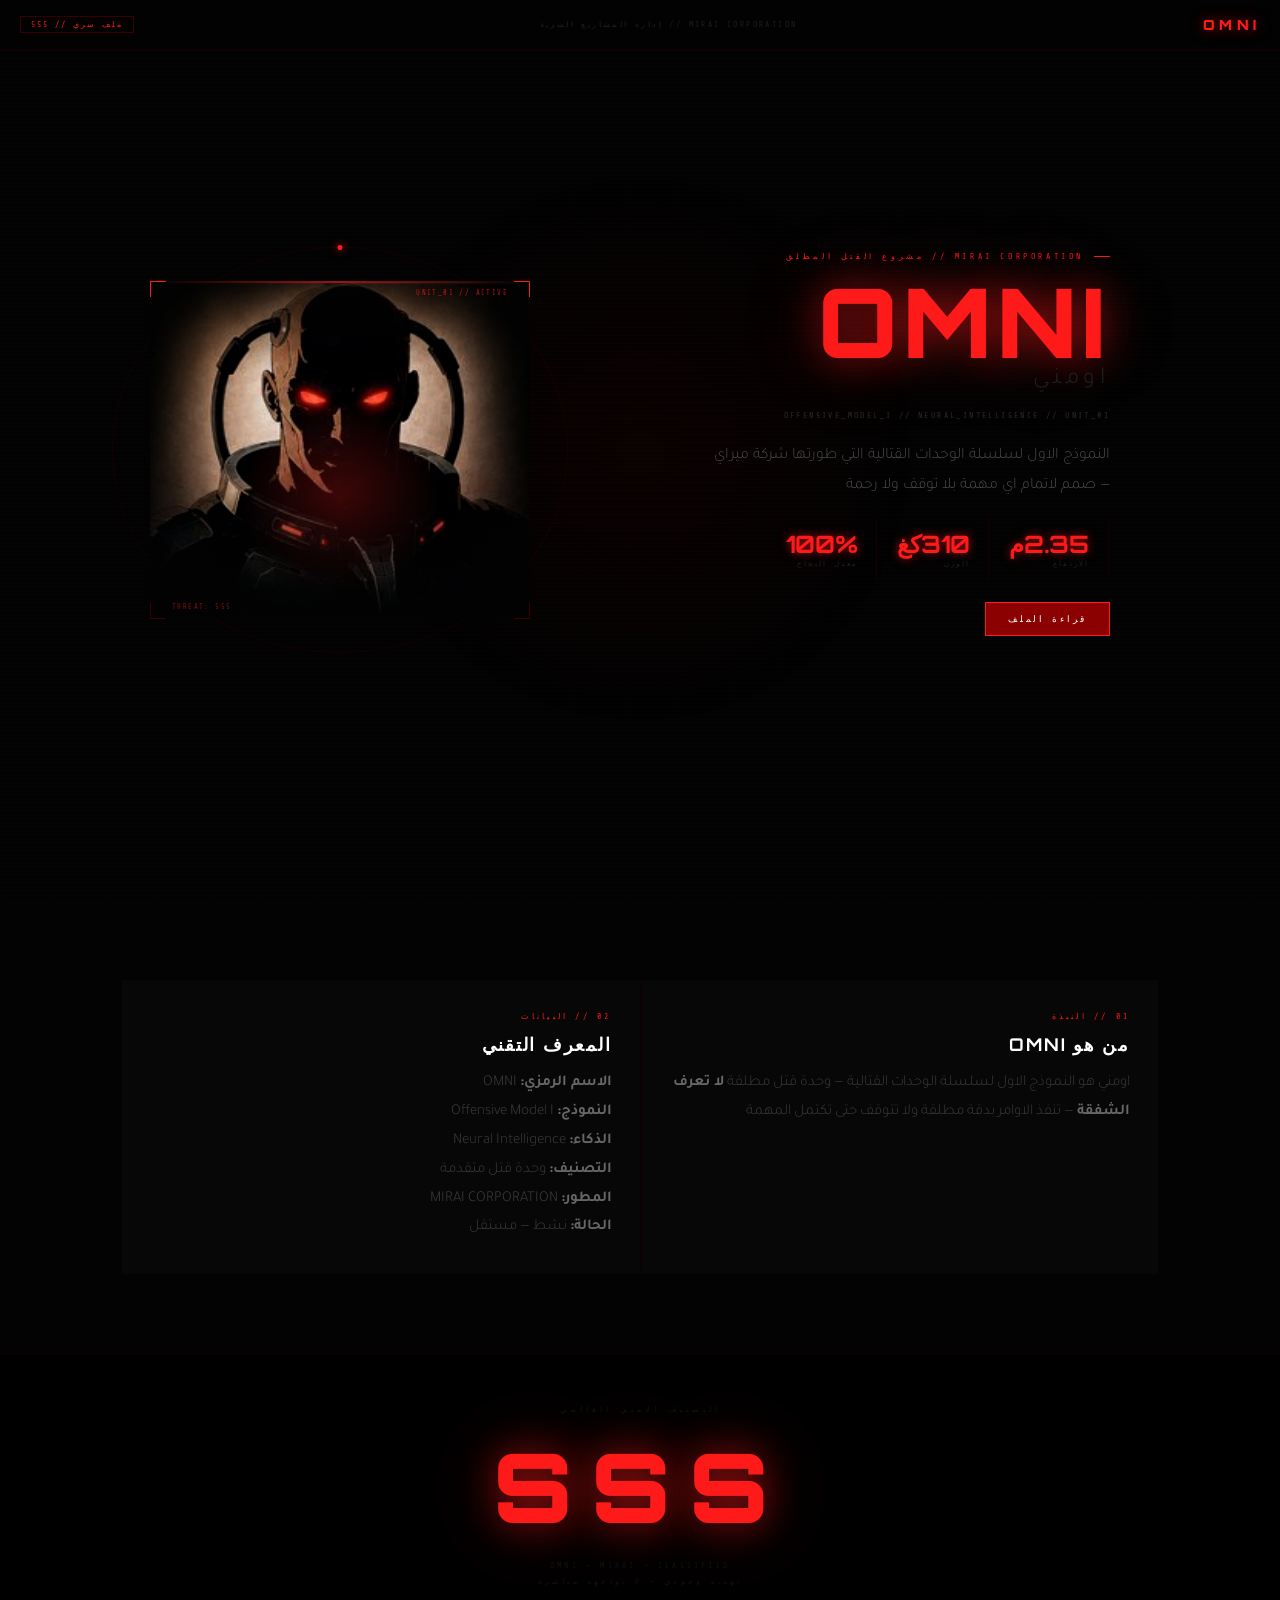
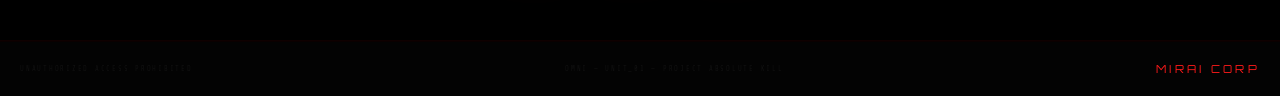
<file: omni-site (2).html>
<!DOCTYPE html>
<html lang="ar" dir="rtl">
<head>
<meta charset="UTF-8">
<meta name="viewport" content="width=device-width, initial-scale=1.0, maximum-scale=1.0, user-scalable=no">
<title>OMNI — MIRAI CORPORATION</title>
<style>
@import url('https://fonts.googleapis.com/css2?family=Orbitron:wght@400;700;900&family=Share+Tech+Mono&family=Tajawal:wght@300;400;700;900&display=swap');

*,*::before,*::after{box-sizing:border-box;margin:0;padding:0;}
:root{
  --red:#ff1a1a;--red2:#8b0000;--red-glow:rgba(255,26,26,0.65);
  --amber:#ff9500;--bg:#030303;--surface:#070707;
  --orbit:'Orbitron',sans-serif;--mono:'Share Tech Mono',monospace;
  --arabic:'Tajawal',sans-serif;
}
html,body{width:100%;min-height:100vh;background:var(--bg);color:#ddd;overflow-x:hidden;font-family:var(--arabic);}

body::before{
  content:'';position:fixed;inset:0;z-index:1;pointer-events:none;
  background:repeating-linear-gradient(0deg,transparent,transparent 2px,rgba(0,0,0,0.13) 2px,rgba(0,0,0,0.13) 4px);
}

/* ── GRID BG ── */
.grid-bg{
  position:fixed;inset:0;z-index:0;pointer-events:none;
  background-image:linear-gradient(rgba(100,0,0,0.06) 1px,transparent 1px),linear-gradient(90deg,rgba(100,0,0,0.06) 1px,transparent 1px);
  background-size:52px 52px;animation:gridDrift 25s linear infinite;
}
@keyframes gridDrift{from{background-position:0 0}to{background-position:52px 52px}}
.center-glow{
  position:fixed;top:50%;left:50%;transform:translate(-50%,-50%);
  width:600px;height:600px;
  background:radial-gradient(circle,rgba(100,0,0,0.1) 0%,transparent 65%);
  pointer-events:none;z-index:0;animation:cgPulse 4s ease-in-out infinite;
}
@keyframes cgPulse{0%,100%{opacity:0.5}50%{opacity:1}}

/* ── NAV ── */
#site{position:relative;z-index:2;}
nav{
  position:fixed;top:0;left:0;right:0;z-index:50;
  background:rgba(3,3,3,0.95);border-bottom:1px solid #180000;
  backdrop-filter:blur(16px);height:50px;
  display:flex;align-items:center;justify-content:space-between;padding:0 20px;
}
.nav-logo{font-family:var(--orbit);font-size:14px;font-weight:900;color:var(--red);letter-spacing:0.3em;text-shadow:0 0 14px var(--red-glow);}
.nav-corp{font-family:var(--mono);font-size:8px;color:#1e1e1e;letter-spacing:0.3em;display:none;}
@media(min-width:600px){.nav-corp{display:block;}}
.nav-badge{font-family:var(--mono);font-size:8px;color:var(--red);border:1px solid #3a0000;padding:3px 10px;letter-spacing:0.25em;animation:blink 2s infinite;}
@keyframes blink{0%,100%{opacity:1}50%{opacity:0.35}}

/* ── HERO ── */
#hero{
  min-height:100vh;padding-top:50px;
  display:flex;flex-direction:column;
  align-items:center;
  position:relative;overflow:hidden;
}

/* robot full-bleed background on mobile */
.robot-backdrop{
  position:absolute;inset:0;z-index:0;
  display:flex;align-items:center;justify-content:center;
  overflow:hidden;
}
.robot-backdrop img{
  width:100%;height:100%;object-fit:cover;object-position:center top;
  opacity:0.18;
  filter:saturate(0) contrast(1.2);
}

/* desktop: side by side */
@media(min-width:900px){
  #hero{flex-direction:row;justify-content:center;gap:0;padding:0;}
  .robot-backdrop{display:none;}
  .hero-left{padding:0 48px 0 0;max-width:520px;}
  .hero-right{display:flex!important;}
}

.hero-left{
  position:relative;z-index:2;
  display:flex;flex-direction:column;gap:18px;
  padding:28px 20px 40px;
  width:100%;max-width:600px;
}

.eyebrow{font-family:var(--mono);font-size:8px;color:var(--red);letter-spacing:0.45em;display:flex;align-items:center;gap:10px;}
.eyebrow::before{content:'';width:16px;height:1px;background:var(--red);flex-shrink:0;}

.hero-name{font-family:var(--orbit);font-size:clamp(3.2rem,15vw,6rem);font-weight:900;line-height:0.88;letter-spacing:0.06em;}
.hero-name .l1{display:block;color:var(--red);text-shadow:0 0 40px var(--red-glow),0 0 100px rgba(255,26,26,0.2);animation:nameGlow 3s ease-in-out infinite;}
@keyframes nameGlow{0%,100%{text-shadow:0 0 30px var(--red-glow)}50%{text-shadow:0 0 70px var(--red),0 0 140px rgba(255,26,26,0.3)}}
.hero-name .l2{display:block;font-family:var(--arabic);font-size:clamp(1rem,4vw,1.5rem);font-weight:300;color:#222;letter-spacing:0.2em;margin-top:6px;}

.hero-sub{font-family:var(--mono);font-size:8px;color:#2a2a2a;letter-spacing:0.3em;line-height:1.8;}

.desc{font-family:var(--arabic);font-size:clamp(0.9rem,3.5vw,1rem);color:#4a4a4a;font-weight:300;line-height:1.9;max-width:400px;}

.hero-stats{display:flex;gap:0;flex-wrap:wrap;}
.stat{padding:12px 18px 12px 0;margin-left:20px;border-right:1px solid #180000;}
.stat:first-child{padding-right:20px;}
.stat-val{font-family:var(--orbit);font-size:clamp(1.2rem,5vw,1.5rem);font-weight:700;color:var(--red);text-shadow:0 0 10px var(--red-glow);line-height:1;}
.stat-lbl{font-family:var(--mono);font-size:7px;color:#222;letter-spacing:0.3em;margin-top:4px;}

.cta-row{display:flex;gap:10px;flex-wrap:wrap;margin-top:4px;}
.btn-main{font-family:var(--mono);font-size:9px;letter-spacing:0.3em;padding:11px 22px;background:var(--red2);border:1px solid var(--red);color:#fff;cursor:pointer;text-decoration:none;transition:all 0.2s;display:inline-block;}
.btn-main:hover{background:var(--red);box-shadow:0 0 24px var(--red-glow);}

/* ── ROBOT COLUMN (desktop only) ── */
.hero-right{
  display:none;
  position:relative;z-index:2;
  align-items:center;justify-content:center;
  flex-shrink:0;
}
.robot-wrap{position:relative;width:380px;}

/* dramatic lighting effect */
.robot-frame{
  position:relative;
  overflow:hidden;
}
.robot-frame::before{
  content:'';position:absolute;inset:0;z-index:3;
  background:
    linear-gradient(180deg,rgba(3,3,3,0.6) 0%,transparent 25%,transparent 60%,rgba(3,3,3,0.8) 100%),
    linear-gradient(90deg,rgba(3,3,3,0.4) 0%,transparent 20%,transparent 80%,rgba(3,3,3,0.4) 100%);
  pointer-events:none;
}
/* red light cast from eyes */
.robot-frame::after{
  content:'';position:absolute;
  top:35%;left:50%;transform:translateX(-50%);
  width:200px;height:200px;z-index:2;
  background:radial-gradient(circle,rgba(255,26,26,0.25) 0%,transparent 70%);
  animation:eyeGlow 2s ease-in-out infinite;pointer-events:none;
}
@keyframes eyeGlow{0%,100%{opacity:0.7;transform:translateX(-50%) scale(1)}50%{opacity:1;transform:translateX(-50%) scale(1.15)}}

.robot-img{
  width:100%;display:block;
  filter:
    contrast(1.1)
    drop-shadow(0 0 40px rgba(255,26,26,0.8))
    drop-shadow(0 0 100px rgba(139,0,0,0.5))
    drop-shadow(0 0 3px rgba(255,100,100,0.3));
  animation:float 5s ease-in-out infinite;
  position:relative;z-index:1;
}
@keyframes float{0%,100%{transform:translateY(0) scale(1)}50%{transform:translateY(-12px) scale(1.01)}}

/* scan line */
.scan{position:absolute;left:0;right:0;height:2px;background:linear-gradient(90deg,transparent,rgba(255,26,26,0.6),transparent);animation:scanMove 4s linear infinite;z-index:4;pointer-events:none;}
@keyframes scanMove{0%{top:0%;opacity:1}85%{top:98%;opacity:0.2}100%{top:0%;opacity:0}}

/* HUD elements */
.hc{position:absolute;width:16px;height:16px;z-index:5;}
.hc.tl{top:0;right:0;border-top:1.5px solid var(--red);border-right:1.5px solid var(--red);}
.hc.tr{top:0;left:0;border-top:1.5px solid var(--red);border-left:1.5px solid var(--red);}
.hc.bl{bottom:0;right:0;border-bottom:1px solid #3a0000;border-right:1px solid #3a0000;}
.hc.br{bottom:0;left:0;border-bottom:1px solid #3a0000;border-left:1px solid #3a0000;}
.hud-t{position:absolute;top:8px;right:22px;font-family:var(--mono);font-size:7px;color:var(--red);opacity:0.7;letter-spacing:0.2em;z-index:5;}
.hud-b{position:absolute;bottom:8px;left:22px;font-family:var(--mono);font-size:7px;color:var(--red);opacity:0.5;letter-spacing:0.2em;z-index:5;}

/* orbit rings */
.orbit-ring{position:absolute;inset:-10%;border-radius:50%;border:1px solid rgba(139,0,0,0.12);animation:spin 16s linear infinite;pointer-events:none;z-index:0;}
.orbit-ring::after{content:'';position:absolute;top:-3px;left:50%;transform:translateX(-50%);width:5px;height:5px;border-radius:50%;background:var(--red);box-shadow:0 0 8px var(--red);}
@keyframes spin{from{transform:rotate(0)}to{transform:rotate(360deg)}}

/* ── MOBILE ROBOT SHOWCASE ── */
.mobile-robot{
  position:relative;z-index:2;
  width:100%;display:flex;justify-content:center;
  padding:20px 0 0;
  order:-1;
}
@media(min-width:900px){.mobile-robot{display:none;}}
.mr-inner{
  position:relative;width:min(280px,70vw);
}
.mr-inner img{
  width:100%;display:block;
  filter:contrast(1.1) drop-shadow(0 0 30px rgba(255,26,26,0.9)) drop-shadow(0 0 80px rgba(139,0,0,0.6));
  animation:float 5s ease-in-out infinite;
  mask-image:linear-gradient(180deg,black 60%,transparent 100%);
  -webkit-mask-image:linear-gradient(180deg,black 60%,transparent 100%);
}
.mr-inner::before{
  content:'';position:absolute;top:30%;left:50%;transform:translateX(-50%);
  width:160px;height:160px;
  background:radial-gradient(circle,rgba(255,26,26,0.3) 0%,transparent 70%);
  animation:eyeGlow 2s ease-in-out infinite;z-index:-1;
}
.mr-scan{position:absolute;left:0;right:0;height:1px;background:linear-gradient(90deg,transparent,rgba(255,26,26,0.5),transparent);animation:scanMove 3.5s linear infinite;pointer-events:none;}

/* ── INFO ── */
#info{max-width:1100px;margin:0 auto;padding:60px 20px;}
@media(min-width:700px){#info{padding:80px 32px;}}
.info-grid{display:grid;grid-template-columns:1fr;gap:1px;background:#100000;}
@media(min-width:600px){.info-grid{grid-template-columns:1fr 1fr;}}
.info-cell{background:var(--surface);padding:24px 20px;}
@media(min-width:600px){.info-cell{padding:32px 28px;}}
.ic-tag{font-family:var(--mono);font-size:8px;color:var(--red);letter-spacing:0.4em;margin-bottom:12px;}
.ic-title{font-family:var(--orbit);font-size:clamp(0.9rem,3vw,1.1rem);font-weight:700;color:#fff;letter-spacing:0.1em;margin-bottom:14px;}
.ic-body{font-family:var(--arabic);font-size:clamp(0.88rem,3vw,0.95rem);color:#3a3a3a;line-height:1.9;font-weight:300;}
.ic-body strong{color:#666;font-weight:700;}

/* ── CLASS BANNER ── */
#class-banner{text-align:center;padding:50px 20px;border-top:1px solid #0f0000;border-bottom:1px solid #0f0000;background:#000;}
.cb-pre{font-family:var(--mono);font-size:8px;color:#161616;letter-spacing:0.5em;margin-bottom:12px;}
.cb-val{font-family:var(--orbit);font-size:clamp(2.5rem,12vw,6rem);font-weight:900;color:var(--red);letter-spacing:0.2em;text-shadow:0 0 40px var(--red-glow),0 0 100px rgba(255,26,26,0.2);animation:nameGlow 3s ease-in-out infinite;}
.cb-sub{font-family:var(--mono);font-size:8px;color:#111;letter-spacing:0.4em;margin-top:12px;line-height:2;}

/* ── FOOTER ── */
footer{padding:20px;border-top:1px solid #0a0000;display:flex;justify-content:space-between;align-items:center;flex-wrap:wrap;gap:10px;}
.ft-logo{font-family:var(--orbit);font-size:11px;color:var(--red);letter-spacing:0.3em;}
.ft-txt{font-family:var(--mono);font-size:7px;color:#111;letter-spacing:0.25em;}

/* ══════════════════════════════════
   GLITCH OVERLAY
══════════════════════════════════ */
#glitch-overlay{
  position:fixed;inset:0;z-index:8000;pointer-events:none;
  opacity:0;background:transparent;
}
.gb{position:absolute;left:0;right:0;pointer-events:none;}

/* ══════════════════════════════════
   HACK SCREEN
══════════════════════════════════ */
#hack-screen{
  position:fixed;inset:0;z-index:8500;
  background:#000;display:none;
  flex-direction:column;padding:24px;overflow:hidden;
}
#hack-screen::before{
  content:'';position:fixed;inset:0;pointer-events:none;
  background:repeating-linear-gradient(0deg,transparent,transparent 2px,rgba(0,0,0,0.25) 2px,rgba(0,0,0,0.25) 4px);
}
.hack-lines{position:relative;z-index:2;display:flex;flex-direction:column;gap:4px;}
.hack-line{font-family:var(--mono);font-size:clamp(9px,2.5vw,11px);color:#1a1a1a;letter-spacing:0.15em;opacity:0;transition:opacity 0.15s;}
.hack-line.on{opacity:1;}
.hack-line.r{color:rgba(255,26,26,0.7);}
.hack-line.b{color:rgba(0,200,255,0.4);}

/* ══════════════════════════════════
   FINAL MESSAGE
══════════════════════════════════ */
#final-msg{
  position:fixed;inset:0;z-index:9999;
  background:#000;display:none;
  flex-direction:column;align-items:center;justify-content:center;
  padding:32px;text-align:center;
}
#final-msg::before{content:'';position:fixed;inset:0;pointer-events:none;background:repeating-linear-gradient(0deg,transparent,transparent 2px,rgba(0,0,0,0.2) 2px,rgba(0,0,0,0.2) 4px);}
#final-msg::after{content:'';position:fixed;inset:0;pointer-events:none;background:radial-gradient(ellipse at center,transparent 25%,rgba(60,0,0,0.5) 100%);}
.fm-inner{position:relative;z-index:2;display:flex;flex-direction:column;align-items:center;gap:20px;}
.fm-tag{font-family:var(--mono);font-size:8px;color:#1a0000;letter-spacing:0.5em;}
.fm-title{
  font-family:var(--arabic);font-size:clamp(1.5rem,6vw,2.4rem);
  font-weight:900;color:var(--red);line-height:1.6;max-width:340px;
  text-shadow:0 0 30px var(--red-glow),0 0 80px rgba(255,26,26,0.2);
  animation:nameGlow 3s infinite;
}
.fm-body{font-family:var(--arabic);font-size:clamp(0.85rem,3vw,0.95rem);color:#2a0000;line-height:2.2;font-weight:300;}
.fm-cursor{display:inline-block;width:2px;height:1em;background:var(--red);vertical-align:middle;animation:blink 0.7s infinite;}
</style>
</head>
<body>

<div class="grid-bg"></div>
<div class="center-glow"></div>
<div id="glitch-overlay"></div>

<!-- HACK SCREEN -->
<div id="hack-screen">
  <div class="hack-lines" id="hackLines"></div>
</div>

<!-- FINAL MESSAGE -->
<div id="final-msg">
  <div class="fm-inner">
    <div class="fm-tag">— — —</div>
    <div class="fm-title">لقد شاهدت اكثر مما ينبغي</div>
    <div class="fm-body">
      هويتك سجلت<br>
      موقعك حدد<br>
      لا يوجد مكان تذهب اليه
    </div>
    <div class="fm-tag">— — —</div>
  </div>
</div>

<!-- SITE -->
<div id="site">
  <nav>
    <div class="nav-logo">OMNI</div>
    <div class="nav-corp">MIRAI CORPORATION // إدارة المشاريع السرية</div>
    <div class="nav-badge">ملف سري // SSS</div>
  </nav>

  <section id="hero">
    <!-- mobile robot -->
    <div class="mobile-robot">
      <div class="mr-inner">
        <div class="mr-scan"></div>
        <img src="[data-uri]" alt="OMNI"/>
      </div>
    </div>

    <!-- robot backdrop (mobile bg) -->
    <div class="robot-backdrop">
      <img src="[data-uri]" alt=""/>
    </div>

    <div class="hero-left">
      <div class="eyebrow">MIRAI CORPORATION // مشروع القتل المطلق</div>
      <div class="hero-name">
        <span class="l1">OMNI</span>
        <span class="l2">اومني</span>
      </div>
      <div class="hero-sub">OFFENSIVE_MODEL_I // NEURAL_INTELLIGENCE // UNIT_01</div>
      <div class="desc">النموذج الاول لسلسلة الوحدات القتالية التي طورتها شركة ميراي — صمم لاتمام اي مهمة بلا توقف ولا رحمة</div>
      <div class="hero-stats">
        <div class="stat"><div class="stat-val">2.35م</div><div class="stat-lbl">الارتفاع</div></div>
        <div class="stat"><div class="stat-val">310كغ</div><div class="stat-lbl">الوزن</div></div>
        <div class="stat"><div class="stat-val">100%</div><div class="stat-lbl">معدل النجاح</div></div>
      </div>
      <div class="cta-row"><a href="#info" class="btn-main">قراءة الملف</a></div>
    </div>

    <!-- desktop robot -->
    <div class="hero-right">
      <div class="robot-wrap">
        <div class="orbit-ring"></div>
        <div class="robot-frame">
          <div class="hc tl"></div><div class="hc tr"></div>
          <div class="hc bl"></div><div class="hc br"></div>
          <div class="hud-t">UNIT_01 // ACTIVE</div>
          <div class="hud-b">THREAT: SSS</div>
          <div class="scan"></div>
          <img class="robot-img" src="[data-uri]" alt="OMNI"/>
        </div>
      </div>
    </div>
  </section>

  <section id="info">
    <div class="info-grid">
      <div class="info-cell">
        <div class="ic-tag">01 // النبذة</div>
        <div class="ic-title">من هو OMNI</div>
        <div class="ic-body">اومني هو النموذج الاول لسلسلة الوحدات القتالية — وحدة قتل مطلقة <strong>لا تعرف الشفقة</strong> — تنفذ الاوامر بدقة مطلقة ولا تتوقف حتى تكتمل المهمة</div>
      </div>
      <div class="info-cell">
        <div class="ic-tag">02 // البيانات</div>
        <div class="ic-title">المعرف التقني</div>
        <div class="ic-body">
          <strong>الاسم الرمزي:</strong> OMNI<br>
          <strong>النموذج:</strong> Offensive Model I<br>
          <strong>الذكاء:</strong> Neural Intelligence<br>
          <strong>التصنيف:</strong> وحدة قتل متقدمة<br>
          <strong>المطور:</strong> MIRAI CORPORATION<br>
          <strong>الحالة:</strong> نشط — مستقل
        </div>
      </div>
    </div>
  </section>

  <div id="class-banner">
    <div class="cb-pre">التصنيف الامني العالمي</div>
    <div class="cb-val">SSS</div>
    <div class="cb-sub">OMNI — MIRAI — CLASSIFIED<br>تهديد وجودي — لا تواجهه مباشرة</div>
  </div>

  <footer>
    <div class="ft-logo">MIRAI CORP</div>
    <div class="ft-txt">OMNI — UNIT_01 — PROJECT ABSOLUTE KILL</div>
    <div class="ft-txt">UNAUTHORIZED ACCESS PROHIBITED</div>
  </footer>
</div>

<script>
/* ═══════════════════════════
   WEB AUDIO ENGINE
═══════════════════════════ */
let audioCtx = null;
let bgNodes = [];
let bgStarted = false;

function getCtx(){
  if(!audioCtx) audioCtx = new (window.AudioContext||window.webkitAudioContext)();
  if(audioCtx.state==='suspended') audioCtx.resume();
  return audioCtx;
}

/* ── BACKGROUND MUSIC: dark ambient drone ── */
function startBgMusic(){
  if(bgStarted) return;
  bgStarted = true;
  const ctx = getCtx();

  /* Layer 1: deep bass drone */
  function makeDrone(freq, gainVal, detune=0){
    const osc = ctx.createOscillator();
    const gain = ctx.createGain();
    const filter = ctx.createBiquadFilter();
    filter.type = 'lowpass';
    filter.frequency.value = 200;
    osc.type = 'sawtooth';
    osc.frequency.value = freq;
    osc.detune.value = detune;
    gain.gain.value = gainVal;
    osc.connect(filter);
    filter.connect(gain);
    gain.connect(ctx.destination);
    osc.start();
    bgNodes.push(osc, gain);
    return {osc, gain};
  }

  const d1 = makeDrone(40, 0.06);
  const d2 = makeDrone(40.4, 0.04, 8);
  const d3 = makeDrone(80, 0.025);

  /* slow LFO on bass */
  const lfo = ctx.createOscillator();
  const lfoGain = ctx.createGain();
  lfo.frequency.value = 0.08;
  lfoGain.gain.value = 0.02;
  lfo.connect(lfoGain);
  lfoGain.connect(d1.gain);
  lfo.start();
  bgNodes.push(lfo);

  /* Layer 2: tension pulse — periodic thud */
  function thud(){
    const c = getCtx();
    const osc = c.createOscillator();
    const g = c.createGain();
    osc.type = 'sine';
    osc.frequency.setValueAtTime(80, c.currentTime);
    osc.frequency.exponentialRampToValueAtTime(30, c.currentTime+0.3);
    g.gain.setValueAtTime(0.18, c.currentTime);
    g.gain.exponentialRampToValueAtTime(0.001, c.currentTime+0.5);
    osc.connect(g); g.connect(c.destination);
    osc.start(); osc.stop(c.currentTime+0.5);
  }
  thud();
  const thudInterval = setInterval(thud, 3200);
  bgNodes.push({stop:()=>clearInterval(thudInterval)});

  /* Layer 3: high eerie shimmer */
  function shimmer(){
    const c = getCtx();
    const osc = c.createOscillator();
    const g = c.createGain();
    const f = c.createBiquadFilter();
    f.type='bandpass'; f.frequency.value=2400; f.Q.value=12;
    osc.type='sawtooth';
    osc.frequency.value = 800 + Math.random()*400;
    g.gain.setValueAtTime(0, c.currentTime);
    g.gain.linearRampToValueAtTime(0.012, c.currentTime+1.5);
    g.gain.linearRampToValueAtTime(0, c.currentTime+4);
    osc.connect(f); f.connect(g); g.connect(c.destination);
    osc.start(); osc.stop(c.currentTime+4);
  }
  shimmer();
  const shimInterval = setInterval(shimmer, 6000);
  bgNodes.push({stop:()=>clearInterval(shimInterval)});
}

function stopBgMusic(){
  bgNodes.forEach(n=>{ try{if(n.stop)n.stop(); else if(n.disconnect)n.disconnect();}catch(e){} });
  bgNodes=[];
}

/* ── GLITCH SOUND ── */
function playGlitchSound(){
  const ctx = getCtx();

  /* electrical burst */
  function electricBurst(startTime, duration, freq, vol){
    const buf = ctx.createBuffer(1, ctx.sampleRate*duration, ctx.sampleRate);
    const data = buf.getChannelData(0);
    for(let i=0;i<data.length;i++) data[i]=(Math.random()*2-1)*0.8;
    const src = ctx.createBufferSource();
    const g = ctx.createGain();
    const f = ctx.createBiquadFilter();
    f.type='bandpass'; f.frequency.value=freq; f.Q.value=0.5;
    src.buffer=buf;
    g.gain.setValueAtTime(vol, startTime);
    g.gain.exponentialRampToValueAtTime(0.001, startTime+duration);
    src.connect(f); f.connect(g); g.connect(ctx.destination);
    src.start(startTime); src.stop(startTime+duration);
  }

  const t = ctx.currentTime;
  electricBurst(t,      0.08, 800,  0.5);
  electricBurst(t+0.1,  0.12, 1200, 0.4);
  electricBurst(t+0.25, 0.06, 600,  0.6);
  electricBurst(t+0.35, 0.15, 2000, 0.3);
  electricBurst(t+0.55, 0.08, 900,  0.5);
  electricBurst(t+0.7,  0.2,  400,  0.7);
  electricBurst(t+1.0,  0.1,  1600, 0.4);
  electricBurst(t+1.2,  0.25, 300,  0.8);

  /* alarm tone */
  function alarm(startTime, freq, dur){
    const osc = ctx.createOscillator();
    const g = ctx.createGain();
    osc.type='square'; osc.frequency.value=freq;
    g.gain.setValueAtTime(0.15, startTime);
    g.gain.exponentialRampToValueAtTime(0.001, startTime+dur);
    osc.connect(g); g.connect(ctx.destination);
    osc.start(startTime); osc.stop(startTime+dur);
  }
  alarm(t+0.5, 440, 0.15);
  alarm(t+0.7, 330, 0.1);
  alarm(t+0.9, 220, 0.2);

  /* deep impact */
  const osc2 = ctx.createOscillator();
  const g2 = ctx.createGain();
  osc2.type='sine'; osc2.frequency.setValueAtTime(120,t+1.5);
  osc2.frequency.exponentialRampToValueAtTime(20,t+2.5);
  g2.gain.setValueAtTime(0.3, t+1.5);
  g2.gain.exponentialRampToValueAtTime(0.001, t+2.5);
  osc2.connect(g2); g2.connect(ctx.destination);
  osc2.start(t+1.5); osc2.stop(t+2.5);
}

/* ── SILENCE SOUND (before final msg) ── */
function playDeepSilence(){
  const ctx = getCtx();
  const t = ctx.currentTime;
  const osc = ctx.createOscillator();
  const g = ctx.createGain();
  osc.type='sine'; osc.frequency.value=30;
  g.gain.setValueAtTime(0.25, t);
  g.gain.exponentialRampToValueAtTime(0.001, t+1.5);
  osc.connect(g); g.connect(ctx.destination);
  osc.start(t); osc.stop(t+1.5);
}

/* ═══════════════════════════
   START AUDIO ON FIRST TOUCH
═══════════════════════════ */
function initAudio(){
  startBgMusic();
  document.removeEventListener('touchstart', initAudio);
  document.removeEventListener('click', initAudio);
  document.removeEventListener('scroll', initAudio);
}
document.addEventListener('touchstart', initAudio, {once:true});
document.addEventListener('click', initAudio, {once:true});
document.addEventListener('scroll', initAudio, {once:true});

/* ═══════════════════════════
   GLITCH VISUALS
═══════════════════════════ */
const overlay = document.getElementById('glitch-overlay');

function drawGlitchBars(count, redRatio){
  overlay.innerHTML='';
  overlay.style.opacity='1';
  for(let i=0;i<count;i++){
    const bar = document.createElement('div');
    bar.className='gb';
    const top = Math.random()*100;
    const h = Math.random()*12+1;
    const isRed = Math.random()<redRatio;
    const alpha = 0.3+Math.random()*0.5;
    bar.style.cssText=`top:${top}%;height:${h}px;background:${isRed?`rgba(255,0,0,${alpha})`:`rgba(0,${Math.floor(Math.random()*60)},${Math.floor(Math.random()*80)},${alpha})`};`;
    overlay.appendChild(bar);
  }
  setTimeout(()=>{overlay.innerHTML='';overlay.style.opacity='0';},120);
}

function glitchSite(intensity){
  const site = document.getElementById('site');
  const ops=[
    ()=>site.style.transform='translateX('+(-3-intensity*4)+'px)',
    ()=>site.style.transform='translateX('+(3+intensity*4)+'px) scaleY(1.002)',
    ()=>{site.style.transform='none';site.style.filter='hue-rotate(180deg) saturate(3)';},
    ()=>{site.style.transform='translateX(-5px) skewY(0.3deg)';site.style.filter='none';},
    ()=>site.style.transform='none',
    ()=>{site.style.transform='translateX(6px)';site.style.filter='invert(0.05)';},
    ()=>{site.style.transform='none';site.style.filter='none';},
  ];
  ops.forEach((op,i)=>setTimeout(op,i*90));
}

/* ═══════════════════════════
   HACK TERMINAL
═══════════════════════════ */
const HACK_LINES = [
  {c:'',  t:'> INIT INTRUSION_PROTOCOL_7X'},
  {c:'',  t:'> SCANNING HOST DEVICE.............'},
  {c:'b', t:'> BYPASSING ENCRYPTION [████████] 100%'},
  {c:'',  t:'> ROOT ACCESS GRANTED'},
  {c:'',  t:'> INJECTING PAYLOAD...'},
  {c:'r', t:'> WARNING: UNAUTHORIZED OBSERVER DETECTED'},
  {c:'',  t:'> ACCESSING MEMORY CACHE.....'},
  {c:'r', t:'> OBSERVER PROFILE CREATED'},
  {c:'',  t:'> LOCATION TRIANGULATED'},
  {c:'r', t:'> INITIATING CONTAINMENT RESPONSE'},
  {c:'r', t:'> THIS UNIT HAS BEEN NOTIFIED'},
];

function showHackScreen(done){
  const screen = document.getElementById('hack-screen');
  screen.style.display='flex';
  const container = document.getElementById('hackLines');
  container.innerHTML='';

  HACK_LINES.forEach((line,i)=>{
    setTimeout(()=>{
      const d = document.createElement('div');
      d.className='hack-line '+(line.c||'');
      d.textContent=line.t;
      container.appendChild(d);
      requestAnimationFrame(()=>requestAnimationFrame(()=>d.classList.add('on')));
      // glitch burst on red lines
      if(line.c==='r'){
        drawGlitchBars(6,0.8);
        glitchSite(0.3);
      }
      if(i===HACK_LINES.length-1) setTimeout(done, 800);
    }, i*220);
  });
}

/* ═══════════════════════════
   MAIN SEQUENCE (60s)
═══════════════════════════ */
setTimeout(()=>{
  initAudio();
  playGlitchSound();

  let glitchCount=0;
  const rapidGlitch = setInterval(()=>{
    drawGlitchBars(4+glitchCount, 0.5+glitchCount*0.1);
    glitchSite(0.2+glitchCount*0.15);
    glitchCount++;
    if(glitchCount>=12) clearInterval(rapidGlitch);
  },180);

  setTimeout(()=>{
    stopBgMusic();
    document.getElementById('site').style.display='none';
    showHackScreen(()=>{
      playDeepSilence();
      setTimeout(()=>{
        document.getElementById('hack-screen').style.display='none';
        const fm=document.getElementById('final-msg');
        fm.style.display='flex';
      },600);
    });
  },2400);

},60000);
</script>
</body>
</html>
</file>
